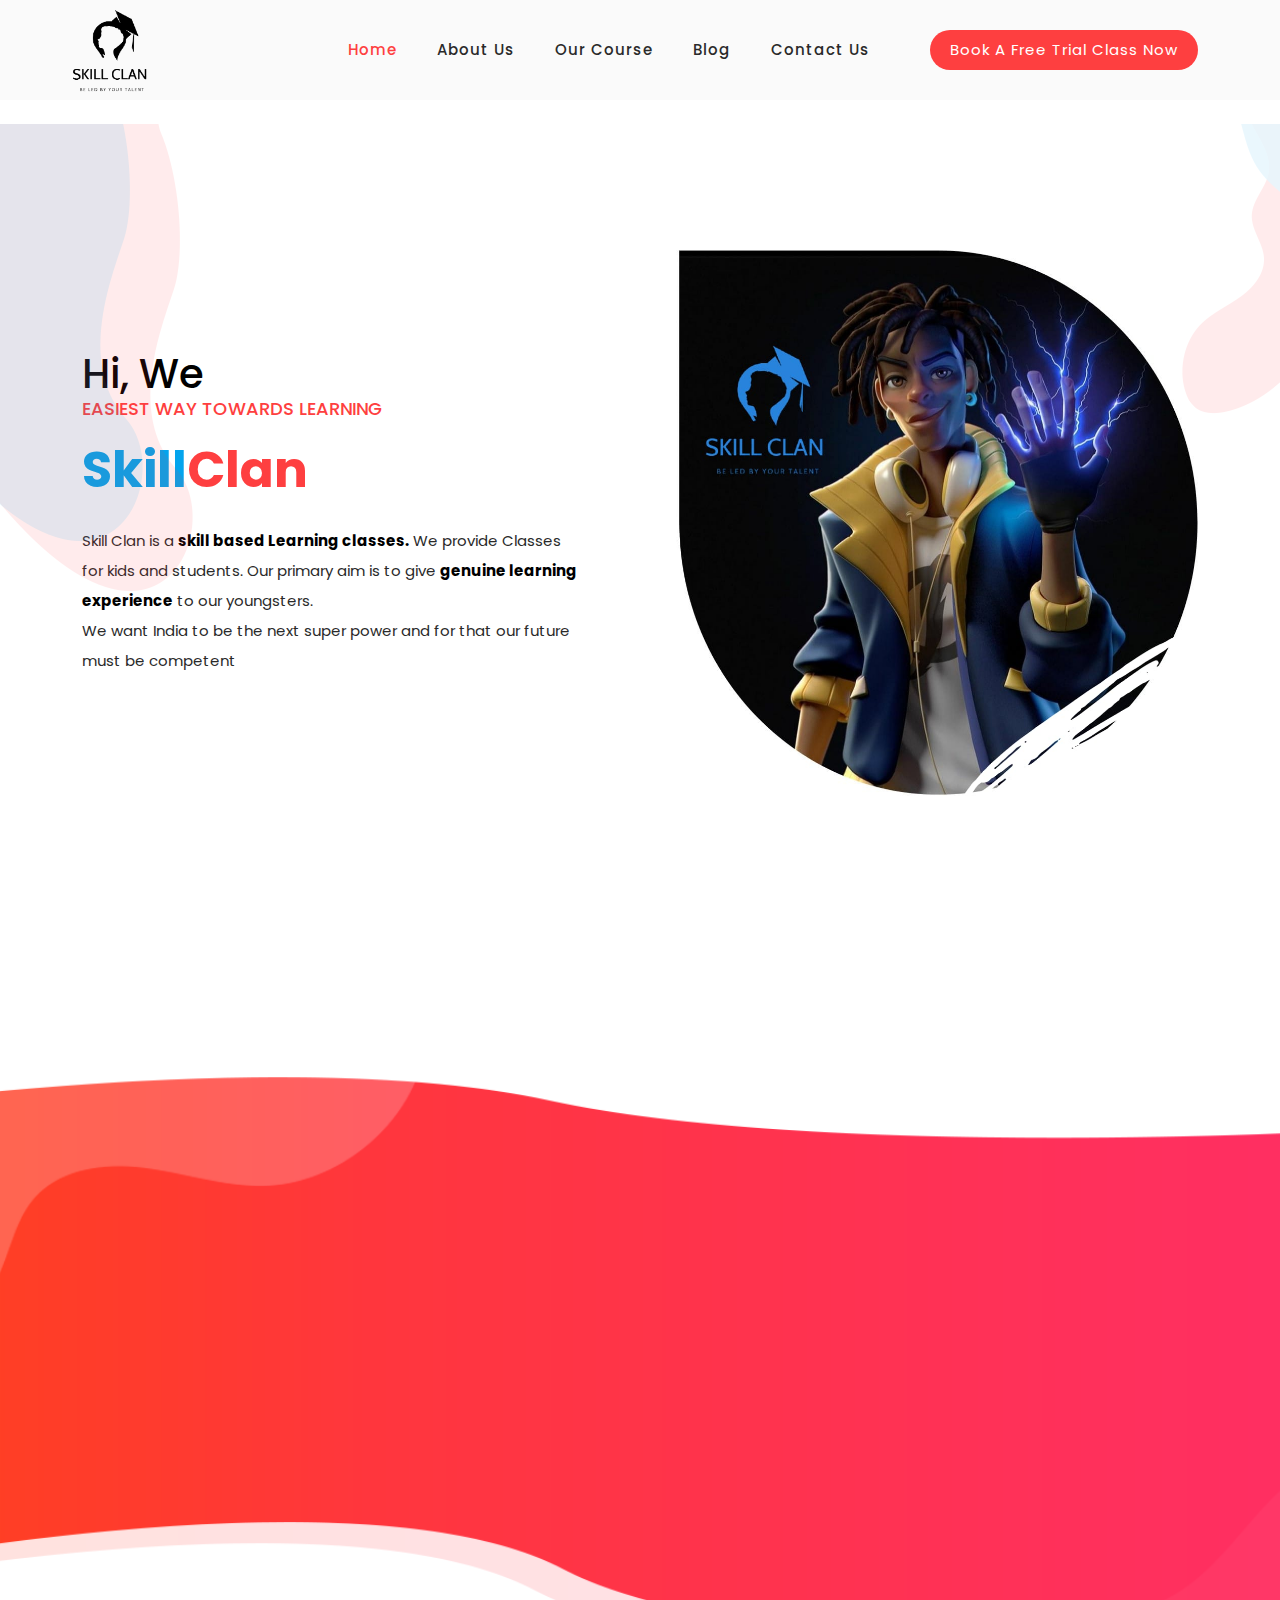
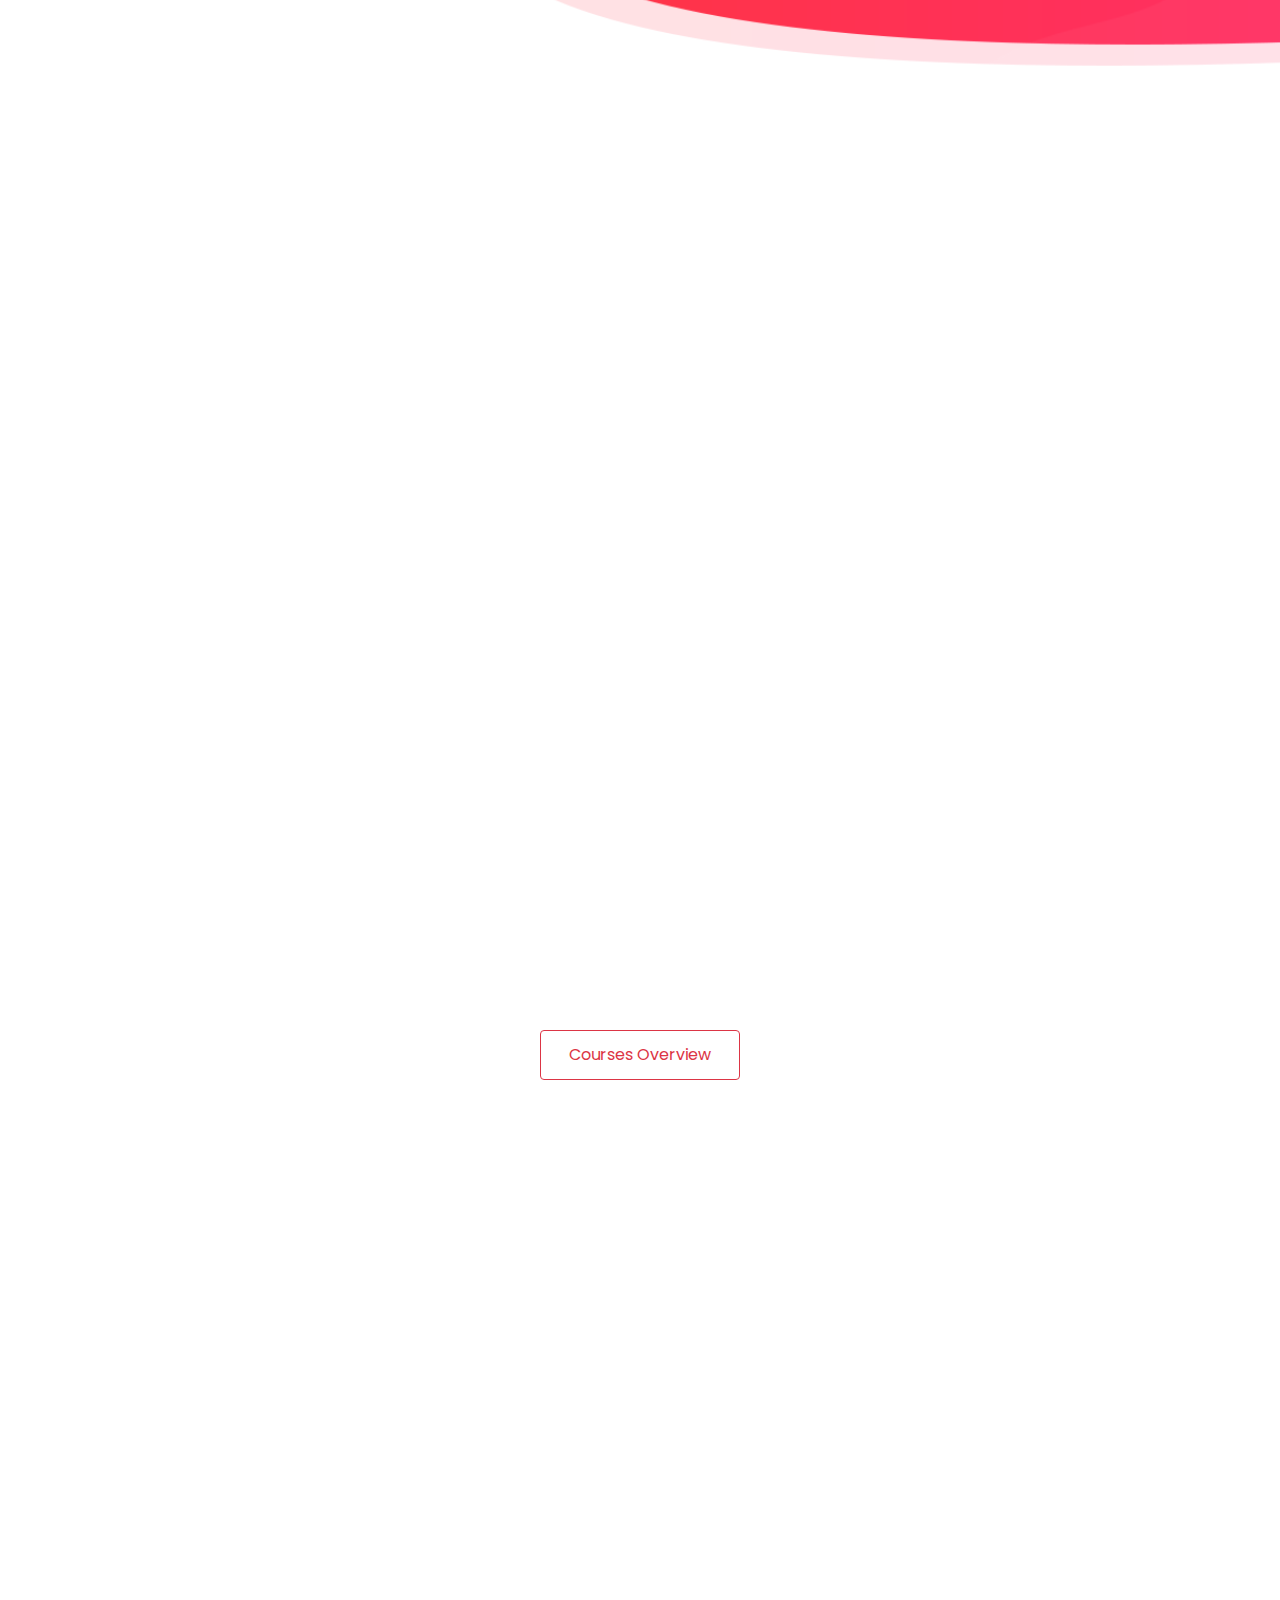
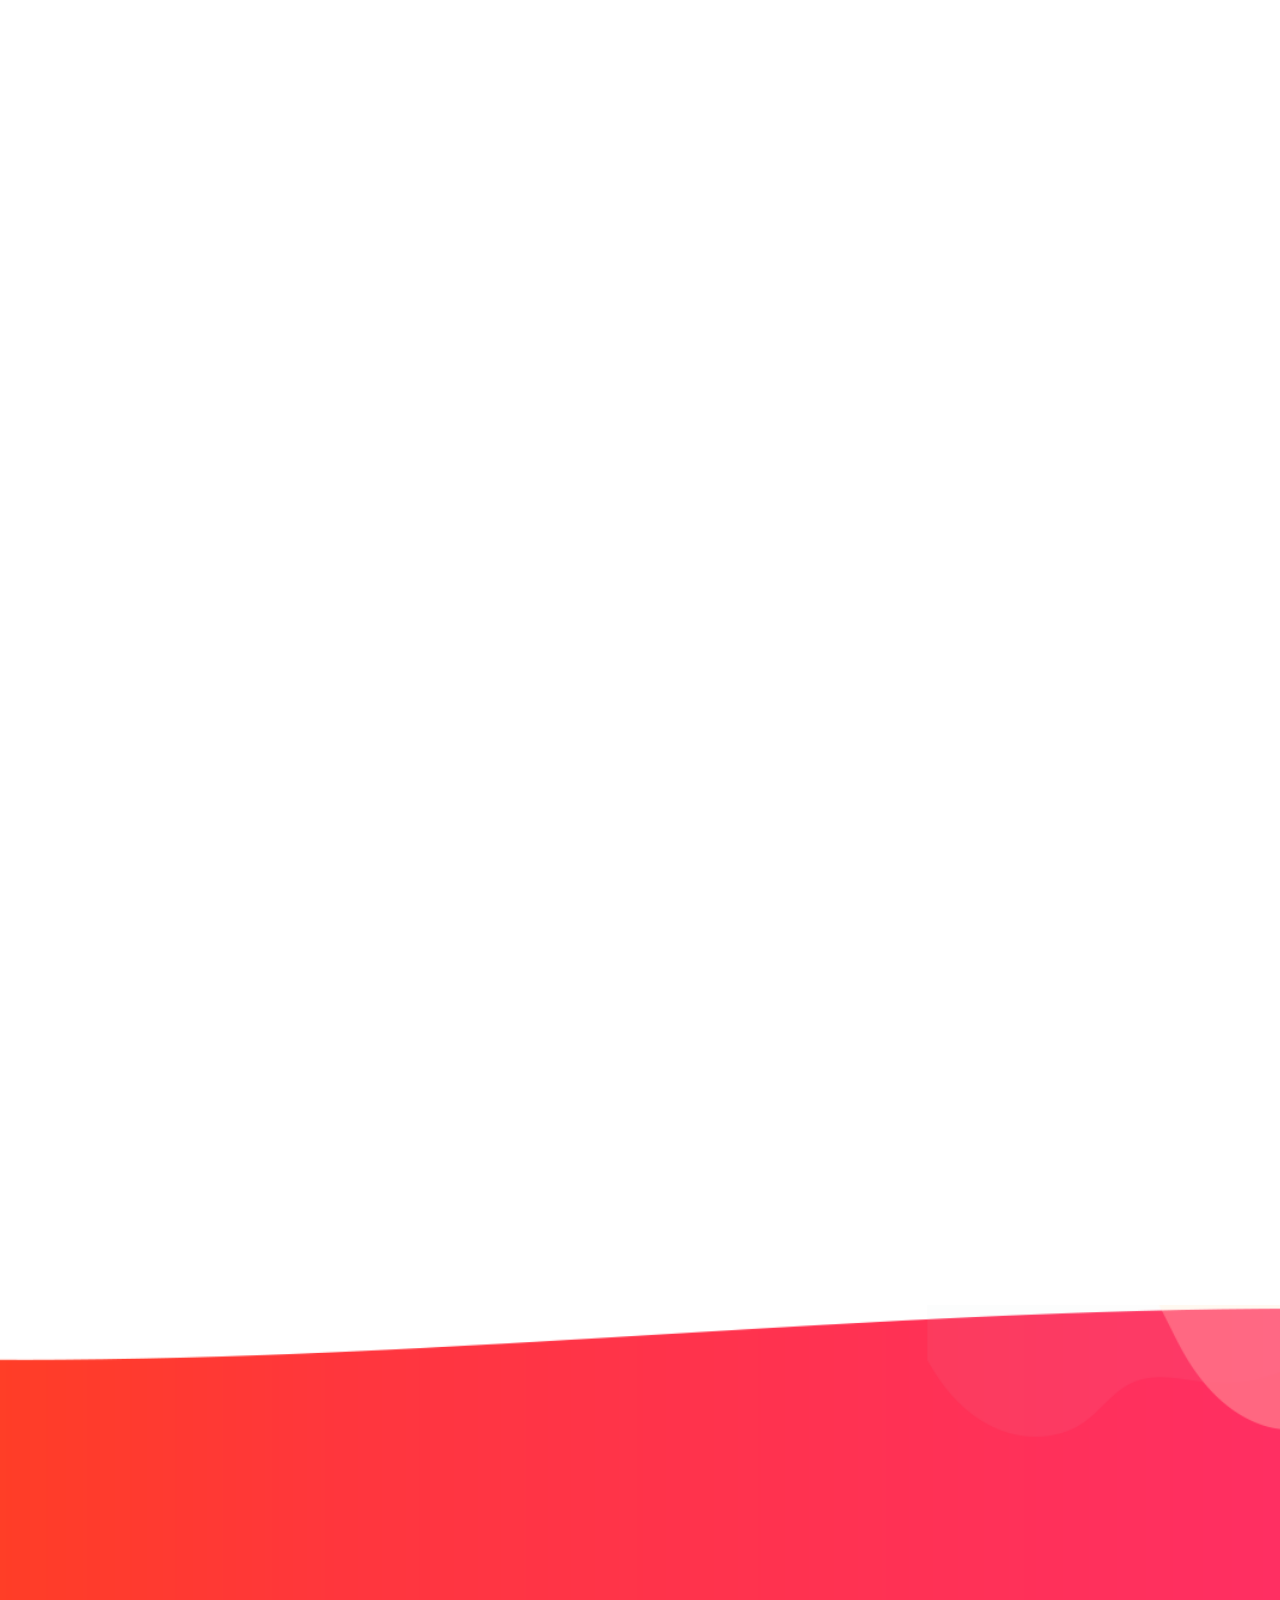
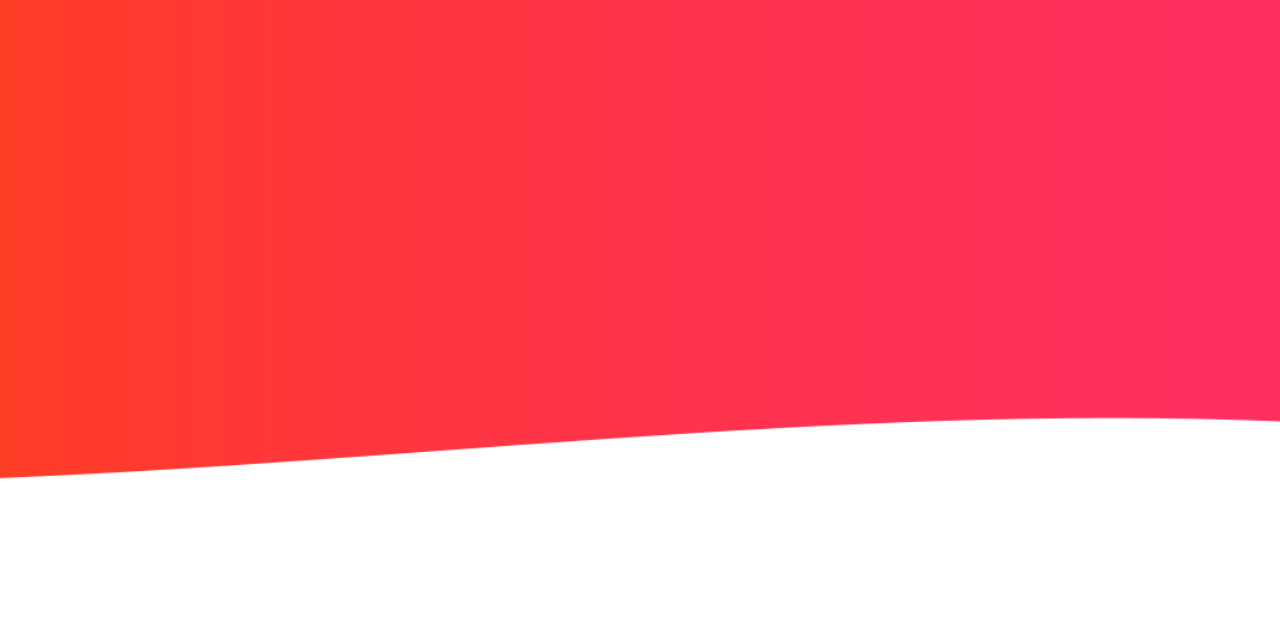
<file: index.html>
<!DOCTYPE html>
<html lang="en">

<head>

  <meta charset="UTF-8">
  <meta name="viewport" content="width=device-width, initial-scale=1, shrink-to-fit=no">
  <meta name="description" content="">
  <meta name="author" content="">
  <link rel="preconnect" href="https://fonts.gstatic.com">
  <link href="https://fonts.googleapis.com/css2?family=Poppins:wght@100;200;300;400;500;600;700;800;900&display=swap"
    rel="stylesheet">

  <title>Skill Clan</title>

  <!-- Bootstrap core CSS -->
  <link href="vendor/bootstrap/css/bootstrap.min.css" rel="stylesheet">

  <!-- Additional CSS Files -->
  <link rel="stylesheet" href="assets/css/fontawesome.css">
  <link rel="stylesheet" href="assets/css/templatemo-space-dynamic.css">
  <link rel="stylesheet" href="assets/css/animated.css">
  <link rel="stylesheet" href="assets/css/owl.css">
  <style>
    * {
      color: rgb(0, 0, 0);
      text-decoration: black;
    }

    .logomain {

      
      padding-bottom: 0px;
      margin: 4px;
      margin-left: 29px;
      margin-top: -22px;
      padding-right: auto;
      filter: invert(0);
      height: 144px;
      width: auto;
    }

    .logomain:hover {

    padding-bottom: 0px;
    margin: 4px;
    margin-left: 29px;
    margin-top: -22px;
    padding-right: auto;
    filter: invert(0);
    height: 150px;
    width: auto;


    }
  </style>

  <script>

    var TxtType = function (el, toRotate, period) {

      this.toRotate = toRotate;
      this.el = el;
      this.loopNum = 0;
      this.period = parseInt(period, 10) || 1500;
      this.txt = ' ';
      this.tick();
      this.isDeleting = false;
    };

    TxtType.prototype.tick = function () {
      var i = this.loopNum % this.toRotate.length;
      var fullTxt = this.toRotate[i];

      if (this.isDeleting) {
        this.txt = fullTxt.substring(0, this.txt.length - 1);
      } else {
        this.txt = fullTxt.substring(0, this.txt.length + 1);
      }

      this.el.innerHTML = '<span class="wrap">' + this.txt + '</span>';

      var that = this;
      var delta = 200 - Math.random() * 100;

      if (this.isDeleting) { delta /= 2; }

      if (!this.isDeleting && this.txt === fullTxt) {
        delta = this.period;
        this.isDeleting = true;
      } else if (this.isDeleting && this.txt === '') {
        this.isDeleting = false;
        this.loopNum++;
        delta = 500;
      }

      setTimeout(function () {
        that.tick();
      }, delta);
    };

    window.onload = function () {
      var elements = document.getElementsByClassName('typewrite');
      for (var i = 0; i < elements.length; i++) {
        var toRotate = elements[i].getAttribute('data-type');
        var period = elements[i].getAttribute('data-period');
        if (toRotate) {
          new TxtType(elements[i], JSON.parse(toRotate), period);
        }
      }
      // INJECT CSS
      var css = document.createElement("style");
      css.type = "text/css";
      css.innerHTML = ".typewrite > .wrap { border-right: 0.09em solid #fff}";
      document.body.appendChild(css);
    };
  </script>
  -->
</head>

<body>

  <!-- ***** Preloader Start ***** -->
  <div id="js-preloader" class="js-preloader">
    <div class="preloader-inner">
      <span class="dot"></span>
      <div class="dots">
        <span></span>
        <span></span>
        <span></span>
      </div>
    </div>
  </div>
  <!-- ***** Preloader End ***** -->

  <!-- ***** Header Area Start ***** -->
  <header class="header-area header-sticky wow slideInDown" data-wow-duration="0.75s" data-wow-delay="0s">
    <div class="container">
      <div class="row">
        <div class="col-12">
          <nav class="main-nav">
            <!-- ***** Logo Start ***** -->
            <div id="logo">
              <a href="index.html" class="logo">
                <img src="testlogo.png" alt="SkillClan" class="logomain"></a>
            </div>

            <!-- ***** Logo End ***** -->
            <!-- ***** Menu Start ***** -->
            <ul class="nav">
              <li class="scroll-to-section"><a href="#top" class="active">Home</a></li>
              <li class="scroll-to-section"><a href="#about">About Us</a></li>
              <li class="scroll-to-section"><a href="#services">Our Course </a></li>
              <li class="scroll-to-section"><a href="#blog">Blog</a></li>
              <li class="scroll-to-section"><a href="#contact">Contact Us</a></li>
              <li class="scroll-to-section">

              

                <div class="main-red-button"><a href="contact.html">Book A Free Trial Class Now</a></div>
   </li>
            </ul>
            <a class='menu-trigger'>
              <span>Menu</span>
            </a>
            <!-- ***** Menu End ***** -->
          </nav>
        </div>
      </div>
    </div>
  </header>
  <!-- ***** Header Area End ***** -->

  <div class="main-banner wow fadeIn" id="top" data-wow-duration="1s" data-wow-delay="0.5s">
    <div class="container">
      <div class="row">
        <div class="col-lg-12">
          <div class="row">
            <div class="col-lg-6 align-self-center">
              <div class="left-content header-text wow fadeInLeft" data-wow-duration="1s" data-wow-delay="1s">
                <h1>
                  <a href="" class="typewrite" data-period="1000"
                    data-type='[ "Hi, We are Skill Clan.", "I Want to become Software Engineer.",  "I want to Code.","I Want to Change world." ]'>
                    <br>
                    <span class="wrap"></span>
                  </a>
                </h1>
                <h6>Easiest Way Towards Learning</h6>
                <h2><em>Skill</em><span>Clan</span></h2>
                <p>Skill Clan is a <strong> skill based Learning classes.</strong> We provide Classes for kids and
                  students. Our primary aim is to
                  give <strong> genuine learning experience</strong> to our youngsters.<br>
                  We want India to be the next super power and for that our future must be competent</p>
              </div>
            </div>
            <div class="col-lg-6">
              <div class="right-image wow fadeInRight" data-wow-duration="1s" data-wow-delay="0.5s">
                <img src="assets/images/banner-right-image.jpeg" alt="team meeting">
              </div>
            </div>
          </div>
        </div>
      </div>
    </div>
  </div>

  <div id="about" class="about-us section">
    <div class="container">
      <div class="row">
        <div class="col-lg-4">
          <div class="left-image wow fadeIn" data-wow-duration="1s" data-wow-delay="0.2s">
            <img src="assets/images/about-left-image.png" alt="person graphic">
          </div>
        </div>
        <div class="col-lg-8 align-self-center">
          <div class="services">
            <div class="row">
              <div class="col-lg-6">
                <div class="item wow fadeIn" data-wow-duration="1s" data-wow-delay="0.5s">
                  <div class="icon">
                    <img src="assets/images/service-icon-01.png" alt="reporting">
                  </div>
                  <div class="right-text">
                    <h4>Kids friendly </h4>
                    <p>Our planned course is students friendly. We will provide mentorship and personal attention to
                      every student</p>
                  </div>
                </div>
              </div>
              <div class="col-lg-6">
                <div class="item wow fadeIn" data-wow-duration="1s" data-wow-delay="0.7s">
                  <div class="icon">
                    <img src="assets/images/service-icon-02.png" alt="">
                  </div>
                  <div class="right-text">
                    <h4>Assignment and Test</h4>
                    <p> Assignments and Homework questions
                      Will be provided for deep learning of concepts. Peerwise counselling will be provided and overall
                      performance will be monitored</p>
                  </div>
                </div>
              </div>
              <div class="col-lg-6">
                <div class="item wow fadeIn" data-wow-duration="1s" data-wow-delay="0.9s">
                  <div class="icon">
                    <img src="assets/images/service-icon-03.png" alt="">
                  </div>
                  <div class="right-text">
                    <h4>Perks and Certificates</h4>
                    <p>Free Goodies, Swags and Certificates will be given to the students on course completion to
                      Encourage them to Continue Learning </p>
                  </div>
                </div>
              </div>
              <div class="col-lg-6">
                <div class="item wow fadeIn" data-wow-duration="1s" data-wow-delay="1.1s">
                  <div class="icon">
                    <img src="assets/images/service-icon-04.png" alt="">
                  </div>
                  <div class="right-text">
                    <h4>Genuine Learning</h4>
                    <p>We are strictly against Block based coding and want that our kids must learn the real coding-
                      unlike the other platforms we will teach only on Real IDE's and Google Virtual labs.</p>
                  </div>
                </div>
              </div>
            </div>
          </div>
        </div>
      </div>
    </div>
  </div>

  <div id="services" class="our-services section">
    <div class="container">
      <div class="row">
        <div class="col-lg-6 align-self-center  wow fadeInLeft" data-wow-duration="1s" data-wow-delay="0.2s">
          <div class="left-image">
            <img src="assets/images/services-left-image.png" alt="">
          </div>
        </div>
        <div class="col-lg-6 wow fadeInRight" data-wow-duration="1s" data-wow-delay="0.2s">
          <div class="section-heading">
            <h2><em>Courses We <span>Offer</span></em></h2>
            <p>We provide variety of skill set classes for kids and Students. Our primary aim is to
              give genuine learning experience to our youngsters. There's a high demand of skillful people, whether it
              is Coding, Robotics , Digital Marketing, Entrepreneurship or Trading.
              We want India to be the next super power and for that our future must be competent <br> All these courses
              are well planned from Beginner Level till the Advance Level. </p>
          </div>
          <div class="row">
            <div class="col-lg-12">
              <div class="first-bar progress-skill-bar">

                <h4 style="color: rgb(5, 86, 133);">Coding With C++</h4>
                <span style="font-size:small">Live</span>


                <div class="filled-bar"></div>
                <div class="full-bar"></div>
              </div>
            </div>
            <div class="col-lg-12">
              <div class="second-bar progress-skill-bar">

                <h4 style="color: rgb(5, 86, 133);">Programming With Python</h4>
                <span style="font-size:small">Live</span>


                <div class="filled-bar"></div>
                <div class="full-bar"></div>
              </div>
            </div>
            <div class="col-lg-12">
              <div class="first-bar progress-skill-bar">
                <h4>Robotics</h4>
                <span style="color: rgb(17, 0, 255) ;">Coming Soon</span>
                <div class="filled-bar"></div>
                <div class="full-bar"></div>
              </div>
            </div>
            <div class="col-lg-12">
              <div class="first-bar progress-skill-bar">
                <h4>Finance</h4>
                <span>Coming Soon</span>
                <div class="filled-bar"></div>
                <div class="full-bar"></div>
              </div>
            </div>
            <div class="col-lg-12">
              <div class="first-bar progress-skill-bar">
                <h4>Digital Marketing</h4>
                <span style="font-size:small">Coming Soon</span>
                <div class="filled-bar"></div>
                <div class="full-bar"></div>
              </div>
            </div>
            <div class="col-lg-12">
              <div class="first-bar progress-skill-bar">
                <h4>Entrepreneurship</h4>
                <span>Coming Soon</span>
                <div class="filled-bar"></div>
                <div class="full-bar"></div>
              </div>
            </div>
          </div>
        </div>
      </div>
      <center><a class="nav-link" href="/courseoverview.html"><button type="button" class="btn btn-outline-danger"
            style="height:50px;width:200px">Courses Overview</button></a></center>
    </div>
  </div>

  <div id="portfolio" class="our-portfolio section">
    <div class="container">
      <div class="row">
        <div class="col-lg-6 offset-lg-3">
          <div class="section-heading  wow bounceIn" data-wow-duration="1s" data-wow-delay="0.2s">

            <h2>The Team <em>That Makes</em> It <span>Possible</span></h2>


          </div>
        </div>
      </div>
      <div class="row">
        <div class="col-lg-4 col-sm-6">
          <a href="#">
            <div class="item wow bounceInUp" data-wow-duration="1s" data-wow-delay="0.3s">
              <div class="hidden-content">
                <h4>Utkarsh Gupta</h4>
                <p> Co-Founder SKILLCLAN <br> Python Enthusiast, E-yantra by IIT bombay Robotics Competition Winner</p>
              </div>
              <div class="showed-content">
                <img src="assets/images/portfolio-image.jpg" alt="">
              </div>
            </div>
          </a>
        </div>
        <div class="col-lg-4 col-sm-6">
          <a href="#">
            <div class="item wow bounceInUp" data-wow-duration="1s" data-wow-delay="0.4s">
              <div class="hidden-content">
                <h4>Website Reporting</h4>
                <p>Lorem ipsum dolor sit ameti ctetur aoi adipiscing eto.</p>
              </div>
              <div class="showed-content">
                <img src="assets/images/portfolio-image.jpg" alt="">
              </div>
            </div>
          </a>
        </div>
        <div class="col-lg-4 col-sm-6">
          <a href="#">
            <div class="item wow bounceInUp" data-wow-duration="1s" data-wow-delay="0.5s">
              <div class="hidden-content">

                <h4>Akash Sharma</h4>
                <p>Co-founder Skill Clan. Spl. in Blockchain, Finance, Digital Marketing and Ethical Hacker.</p>

                <h4>Performance Tests</h4>
                <p>Lorem ipsum dolor sit ameti ctetur aoi adipiscing eto.</p>
              </div>
              <div class="showed-content">
                <img src="assets/images/portfolio-image.jpg" alt="">
              </div>
            </div>
          </a>
        </div>
        <div class="col-lg-3 col-sm-6">
          <a href="#">
            <div class="item wow bounceInUp" data-wow-duration="1s" data-wow-delay="0.6s">
              <div class="hidden-content">
                <h4>Data Analysis</h4>
                <p>Lorem ipsum dolor sit ameti ctetur aoi adipiscing eto.</p>

              </div>
              <div class="showed-content">
                <img src="assets/images/portfolio-image.jpg" alt="">
              </div>
            </div>
          </a>
        </div>
      </div>
    </div>
  </div>

  <div id="blog" class="our-blog section">
    <div class="container">
      <div class="row">
        <div class="col-lg-6 wow fadeInDown" data-wow-duration="1s" data-wow-delay="0.25s">
          <div class="section-heading">
            <h2>Check Out <em>Our Latest</em> Updates <span>What's New!</span></h2>
          </div>
        </div>
        <div class="col-lg-6 wow fadeInDown" data-wow-duration="1s" data-wow-delay="0.25s">
          <div class="top-dec">
            <img src="assets/images/blog-dec.png" alt="">
          </div>
        </div>
      </div>
      <div class="row">
        <div class="col-lg-6 wow fadeInUp" data-wow-duration="1s" data-wow-delay="0.25s">
          <div class="left-image">
            <a href="blog.html"><img src="assets/images/big-blog-thumb.jpg" alt="Workspace Desktop"></a>
            <div class="info">
              <div class="inner-content">
                <ul>
                  <li><i class="fa fa-calendar"></i> 24 Mar 2021</li>
                  <li><i class="fa fa-users"></i> TemplateMo</li>
                  <li><i class="fa fa-folder"></i> Branding</li>
                </ul>
                <a href="blog.html">
                  <h4>SEO Agency &amp; Digital Marketing</h4>
                </a>
                <p>Lorem ipsum dolor sit amet, consectetur and sed doer ket eismod tempor incididunt ut labore et dolore
                  magna...</p>
                <div class="main-blue-button">
                  <a href="blog.html">Discover More</a>
                </div>
              </div>
            </div>
          </div>
        </div>
        <div class="col-lg-6 wow fadeInUp" data-wow-duration="1s" data-wow-delay="0.25s">
          <div class="right-list">
            <ul>
              <li>
                <div class="left-content align-self-center">
                  <span><i class="fa fa-calendar"></i> 18 Mar 2021</span>
                  <a href="blog.html">
                    <h4>New Websites &amp; Backlinks</h4>
                  </a>
                  <p>Lorem ipsum dolor sit amsecteturii and sed doer ket eismod...</p>
                </div>
                <div class="right-image">
                  <a href="blog.html"><img src="assets/images/blog-thumb-01.jpg" alt=""></a>
                </div>
              </li>
              <li>
                <div class="left-content align-self-center">
                  <span><i class="fa fa-calendar"></i> 14 Mar 2021</span>
                  <a href="blog.html">
                    <h4>SEO Analysis &amp; Content Ideas</h4>
                  </a>
                  <p>Lorem ipsum dolor sit amsecteturii and sed doer ket eismod...</p>
                </div>
                <div class="right-image">
                  <a href="blog.html"><img src="assets/images/blog-thumb-01.jpg" alt=""></a>
                </div>
              </li>
              <li>
                <div class="left-content align-self-center">
                  <span><i class="fa fa-calendar"></i> 06 Mar 2021</span>
                  <a href="blog.html">
                    <h4>SEO Tips &amp; Digital Marketing</h4>
                  </a>
                  <p>Lorem ipsum dolor sit amsecteturii and sed doer ket eismod...</p>
                </div>
                <div class="right-image">
                  <a href="blog.html"><img src="assets/images/blog-thumb-01.jpg" alt=""></a>
                </div>
              </li>
            </ul>
          </div>
        </div>
      </div>
    </div>
  </div>

  <div id="contact" class="contact-us section">
    <div class="container">
      <div class="row">
        <div class="col-lg-6 align-self-center wow fadeInLeft" data-wow-duration="0.5s" data-wow-delay="0.25s">
          <div class="section-heading">
            <h2>Feel Free To Send Us a Message Us About your Carreer</h2>
            <p>Please press the button below to whatsapp us or to call us</p>
            <div class="phone-info">
              <h4>For any enquiry, Whatsapp / Call Us: <span> <a href="https://wa.me/919717020263"> <i
                      class="fa fa-phone"></i></a><a href="https://wa.me/919717020263">+91 97170 20263</a></span></h4>
            </div>
          </div>
        </div>
        <div class="col-lg-6 wow fadeInRight" data-wow-duration="0.5s" data-wow-delay="0.25s">
          <form id="contact" action="https://submit-form.com/IJP9uxp3
          " method="POST">
            <div class="row">
              <div class="col-lg-6">
                <fieldset>
                  <input type="name" name="name" id="name" placeholder="Name" autocomplete="on" required>
                </fieldset>
              </div>
              <div class="col-lg-6">
                <fieldset>
                  <input type="surname" name="surname" id="surname" placeholder="Surname" autocomplete="on" required>
                </fieldset>
              </div>
              <div class="col-lg-12">
                <fieldset>
                  <input type="text" name="email" id="email" pattern="[^ @]*@[^ @]*" placeholder="Your Email"
                    required="">
                </fieldset>
              </div>
              <div class="col-lg-12">
                <fieldset>
                  <textarea name="message" type="text" class="form-control" id="message" placeholder="Message"
                    required=""></textarea>
                </fieldset>
              </div>
              <div class="col-lg-12">
                <fieldset>
                  <button type="submit" id="form-submit" class="main-button ">Send Message</button>
                </fieldset>
              </div>
            </div>
            <div class="contact-dec">
              <img src="assets/images/contact-decoration.png" alt="">
            </div>
          </form>
        </div>
      </div>
    </div>
  </div>

  <footer>
    <div class="container">
      <div class="row">
        <div class="col-lg-12 wow fadeIn" data-wow-duration="1s" data-wow-delay="0.25s">
          <p> &copy;Copyright 2021 Skill-Clan Academy All Rights Reserved.

            <br>Design: <a rel="nofollow" href="https://github.com/utkarsh9801">Utkarsh Gupta</a>
          </p>
        </div>
      </div>
    </div>
  </footer>
  <!-- Scripts -->
  <script src="vendor/jquery/jquery.min.js"></script>
  <script src="vendor/bootstrap/js/bootstrap.bundle.min.js"></script>
  <script src="assets/js/owl-carousel.js"></script>
  <script src="assets/js/animation.js"></script>
  <script src="assets/js/imagesloaded.js"></script>
  <script src="assets/js/templatemo-custom.js"></script>

</body>

</html>
</file>
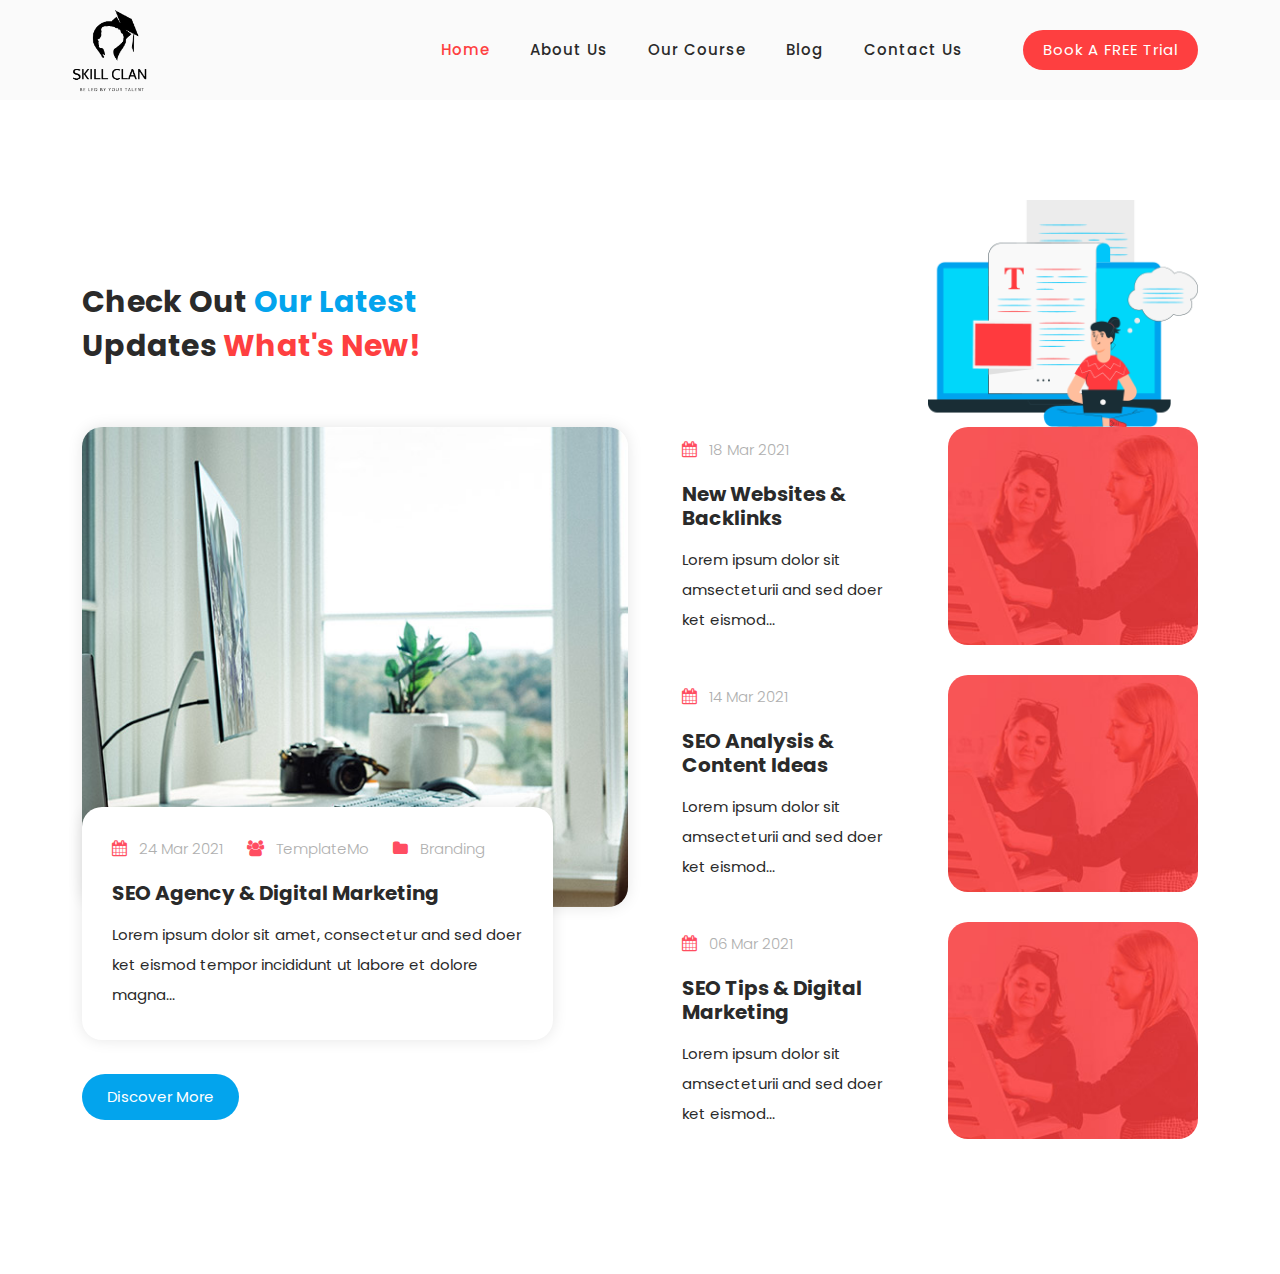
<file: blog.html>
<!DOCTYPE html>
<html lang="en">

  <head>

    <meta charset="UTF-8">
    <meta name="viewport" content="width=device-width, initial-scale=1, shrink-to-fit=no">
    <meta name="description" content="">
    <meta name="author" content="">
    <link rel="preconnect" href="https://fonts.gstatic.com">
    <link href="https://fonts.googleapis.com/css2?family=Poppins:wght@100;200;300;400;500;600;700;800;900&display=swap" rel="stylesheet">

    <title>Skill Clan</title>

    <!-- Bootstrap core CSS -->
    <link href="vendor/bootstrap/css/bootstrap.min.css" rel="stylesheet">

    <!-- Additional CSS Files -->
    <link rel="stylesheet" href="assets/css/fontawesome.css">
    <link rel="stylesheet" href="assets/css/templatemo-space-dynamic.css">
    <link rel="stylesheet" href="assets/css/animated.css">
    <link rel="stylesheet" href="assets/css/owl.css">
--><style>
  * {
    color: rgb(0, 0, 0);
    text-decoration: black;
  }

  .logomain {

    
    padding-bottom: 0px;
    margin: 4px;
    margin-left: 29px;
    margin-top: -22px;
    padding-right: auto;
    filter: invert(0);
    height: 144px;
    width: auto;
  }

  .logomain:hover {

  padding-bottom: 0px;
  margin: 4px;
  margin-left: 29px;
  margin-top: -22px;
  padding-right: auto;
  filter: invert(0);
  height: 150px;
  width: auto;


  }
</style>
  </head>

<body>

  <!-- ***** Preloader Start ***** -->
  <div id="js-preloader" class="js-preloader">
    <div class="preloader-inner">
      <span class="dot"></span>
      <div class="dots">
        <span></span>
        <span></span>
        <span></span>
      </div>
    </div>
  </div>
  <!-- ***** Preloader End ***** -->

  <!-- ***** Header Area Start ***** -->
  <header class="header-area header-sticky wow slideInDown" data-wow-duration="0.75s" data-wow-delay="0s">
    <div class="container">
      <div class="row">
        <div class="col-12">
          <nav class="main-nav">
            <!-- ***** Logo Start ***** -->
            <div id="logo">
              <a href="index.html" class="logo">
                <img src="testlogo.png" alt="SkillClan" class="logomain"></a>
            </div>

            <!-- ***** Logo End ***** -->
            <!-- ***** Menu Start ***** -->
            <ul class="nav">
              <li class="scroll-to-section"><a href="index.html" class="active">Home</a></li>
              <li class="scroll-to-section"><a href="index.html">About Us</a></li>
              <li class="scroll-to-section"><a href="index.html">Our Course </a></li>
              <li class="scroll-to-section"><a href="blog.html">Blog</a></li>
              <li class="scroll-to-section"><a href="#contact">Contact Us</a></li>
              <li class="scroll-to-section">
                <div class="main-red-button"><a href="#contact">Book A FREE Trial</a></div>
              </li>
            </ul>
            <a class='menu-trigger'>
              <span>Menu</span>
            </a>
            <!-- ***** Menu End ***** -->
          </nav>
        </div>
      </div>
    </div>
  <!-- ***** Header Area End ***** -->
  <div id="blog" class="our-blog section">
    <div class="container">
      <div class="row">
        <div class="col-lg-6 wow fadeInDown" data-wow-duration="1s" data-wow-delay="0.25s">
          <div class="section-heading">
            <h2>Check Out <em>Our Latest</em> Updates <span>What's New!</span></h2>
          </div>
        </div>
        <div class="col-lg-6 wow fadeInDown" data-wow-duration="1s" data-wow-delay="0.25s">
          <div class="top-dec">
            <img src="assets/images/blog-dec.png" alt="">
          </div>
        </div>
      </div>
      <div class="row">
        <div class="col-lg-6 wow fadeInUp" data-wow-duration="1s" data-wow-delay="0.25s">
          <div class="left-image">
            <a href="#"><img src="assets/images/big-blog-thumb.jpg" alt="Workspace Desktop"></a>
            <div class="info">
              <div class="inner-content">
                <ul>
                  <li><i class="fa fa-calendar"></i> 24 Mar 2021</li>
                  <li><i class="fa fa-users"></i> TemplateMo</li>
                  <li><i class="fa fa-folder"></i> Branding</li>
                </ul>
                <a href="#">
                  <h4>SEO Agency &amp; Digital Marketing</h4>
                </a>
                <p>Lorem ipsum dolor sit amet, consectetur and sed doer ket eismod tempor incididunt ut labore et dolore
                  magna...</p>
                <div class="main-blue-button">
                  <a href="#">Discover More</a>
                </div>
              </div>
            </div>
          </div>
        </div>
        <div class="col-lg-6 wow fadeInUp" data-wow-duration="1s" data-wow-delay="0.25s">
          <div class="right-list">
            <ul>
              <li>
                <div class="left-content align-self-center">
                  <span><i class="fa fa-calendar"></i> 18 Mar 2021</span>
                  <a href="#">
                    <h4>New Websites &amp; Backlinks</h4>
                  </a>
                  <p>Lorem ipsum dolor sit amsecteturii and sed doer ket eismod...</p>
                </div>
                <div class="right-image">
                  <a href="#"><img src="assets/images/blog-thumb-01.jpg" alt=""></a>
                </div>
              </li>
              <li>
                <div class="left-content align-self-center">
                  <span><i class="fa fa-calendar"></i> 14 Mar 2021</span>
                  <a href="#">
                    <h4>SEO Analysis &amp; Content Ideas</h4>
                  </a>
                  <p>Lorem ipsum dolor sit amsecteturii and sed doer ket eismod...</p>
                </div>
                <div class="right-image">
                  <a href="#"><img src="assets/images/blog-thumb-01.jpg" alt=""></a>
                </div>
              </li>
              <li>
                <div class="left-content align-self-center">
                  <span><i class="fa fa-calendar"></i> 06 Mar 2021</span>
                  <a href="#">
                    <h4>SEO Tips &amp; Digital Marketing</h4>
                  </a>
                  <p>Lorem ipsum dolor sit amsecteturii and sed doer ket eismod...</p>
                </div>
                <div class="right-image">
                  <a href="#"><img src="assets/images/blog-thumb-01.jpg" alt=""></a>
                </div>
              </li>
            </ul>
          </div>
        </div>
      </div>
    </div>
  </div>


  <footer>
    <div class="container">
      <div class="row">
        <div class="col-lg-12 wow fadeIn" data-wow-duration="1s" data-wow-delay="0.25s">
          <p> &copy;Copyright 2021 Skill-Clan Academy All Rights Reserved.
          </p>
        </div>
      </div>
    </div>
  </footer>
  <!-- Scripts -->
  <script src="vendor/jquery/jquery.min.js"></script>
  <script src="vendor/bootstrap/js/bootstrap.bundle.min.js"></script>
  <script src="assets/js/owl-carousel.js"></script>
  <script src="assets/js/animation.js"></script>
  <script src="assets/js/imagesloaded.js"></script>
  <script src="assets/js/templatemo-custom.js"></script>

</body>
</html>
</file>
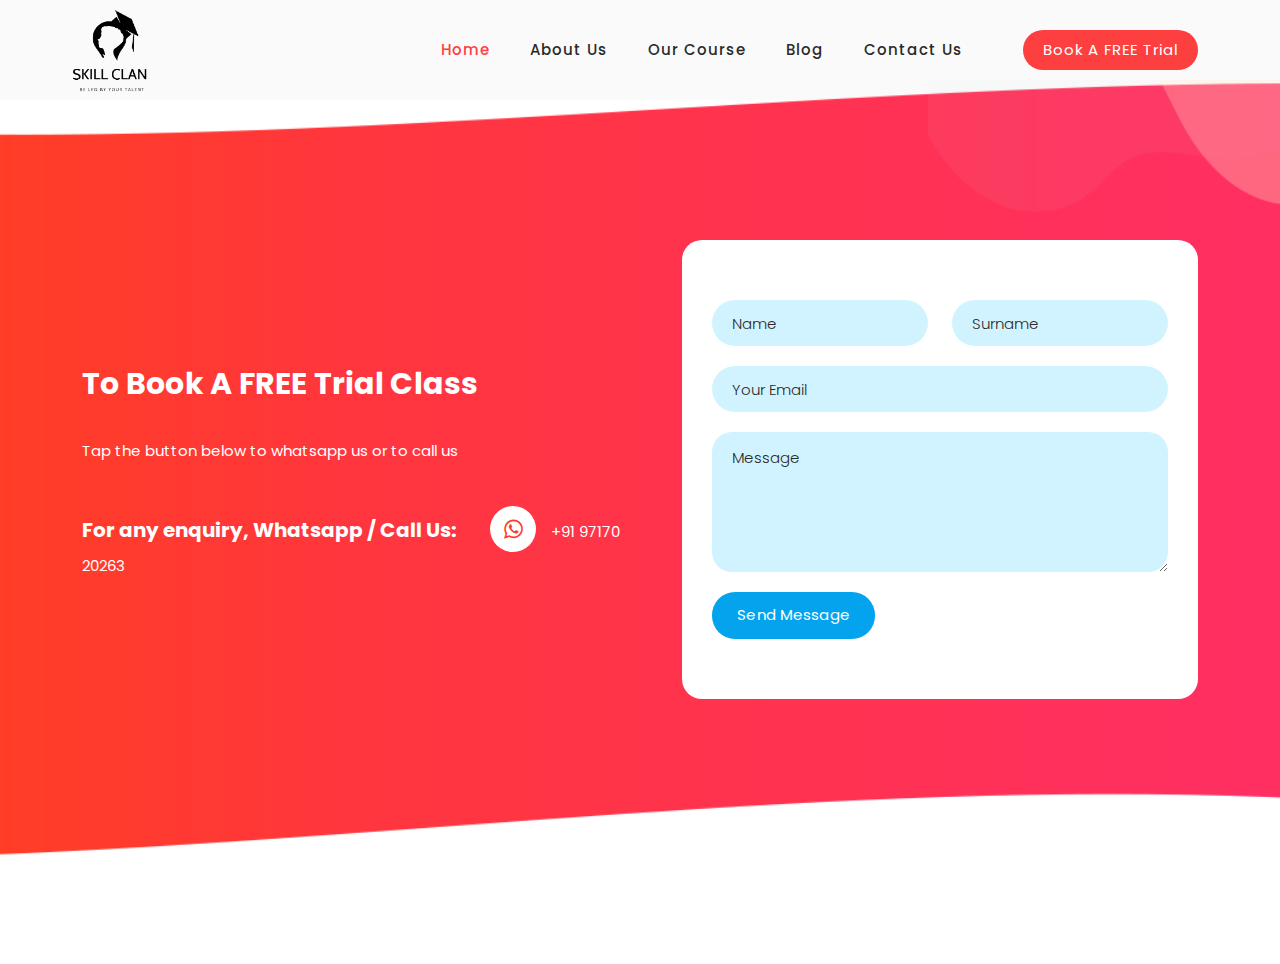
<file: contact.html>
<!DOCTYPE html>
<html lang="en">

  <head>

    <meta charset="UTF-8">
    <meta name="viewport" content="width=device-width, initial-scale=1, shrink-to-fit=no">
    <meta name="description" content="">
    <meta name="author" content="">
    <link rel="preconnect" href="https://fonts.gstatic.com">
    <link href="https://fonts.googleapis.com/css2?family=Poppins:wght@100;200;300;400;500;600;700;800;900&display=swap" rel="stylesheet">

    <title>Skill Clan</title>

    <!-- Bootstrap core CSS -->
    <link href="vendor/bootstrap/css/bootstrap.min.css" rel="stylesheet">

    <!-- Additional CSS Files -->
    <link rel="stylesheet" href="assets/css/fontawesome.css">
    <link rel="stylesheet" href="assets/css/templatemo-space-dynamic.css">
    <link rel="stylesheet" href="assets/css/animated.css">
    <link rel="stylesheet" href="assets/css/owl.css">
--><style>
  * {
    color: rgb(0, 0, 0);
    text-decoration: black;
  }

  .logomain {

    
    padding-bottom: 0px;
    margin: 4px;
    margin-left: 29px;
    margin-top: -22px;
    padding-right: auto;
    filter: invert(0);
    height: 144px;
    width: auto;
  }

  .logomain:hover {

  padding-bottom: 0px;
  margin: 4px;
  margin-left: 29px;
  margin-top: -22px;
  padding-right: auto;
  filter: invert(0);
  height: 150px;
  width: auto;


  }
</style>
  </head>

<body>

  <!-- ***** Preloader Start ***** -->
  <div id="js-preloader" class="js-preloader">
    <div class="preloader-inner">
      <span class="dot"></span>
      <div class="dots">
        <span></span>
        <span></span>
        <span></span>
      </div>
    </div>
  </div>
  <!-- ***** Preloader End ***** -->

  <!-- ***** Header Area Start ***** -->
  <header class="header-area header-sticky wow slideInDown" data-wow-duration="0.75s" data-wow-delay="0s">
    <div class="container">
      <div class="row">
        <div class="col-12">
          <nav class="main-nav">
            <!-- ***** Logo Start ***** -->
            <div id="logo">
              <a href="index.html" class="logo">
                <img src="testlogo.png" alt="SkillClan" class="logomain"></a>
            </div>

            <!-- ***** Logo End ***** -->
            <!-- ***** Menu Start ***** -->
            <ul class="nav">
              <li class="scroll-to-section"><a href="index.html" class="active">Home</a></li>
              <li class="scroll-to-section"><a href="index.html">About Us</a></li>
              <li class="scroll-to-section"><a href="index.html">Our Course </a></li>
              <li class="scroll-to-section"><a href="blog.html">Blog</a></li>
              <li class="scroll-to-section"><a href="#contact">Contact Us</a></li>
              <li class="scroll-to-section">
                <div class="main-red-button"><a href="#contact">Book A FREE Trial</a></div>
              </li>
            </ul>
            <a class='menu-trigger'>
              <span>Menu</span>
            </a>
            <!-- ***** Menu End ***** -->
          </nav>
        </div>
      </div>
    </div>
  <!-- ***** Header Area End ***** -->
  
  <div id="contact" class="contact-us section">
    <div class="container">
      <div class="row">
        <div class="col-lg-6 align-self-center wow fadeInLeft" data-wow-duration="0.5s" data-wow-delay="0.25s">
          <div class="section-heading">
            <h2>To Book A FREE Trial Class</h2>
            <p>Tap the button below to whatsapp us or to call us</p>
            <div class="phone-info">
              <h4>For any enquiry, Whatsapp / Call Us: <span> <a href="https://wa.me/919717020263">
                 <i class="fa fa-whatsapp" aria-hidden="true"></i></a><a href="https://wa.me/919717020263">+91 97170 20263</a></span></h4>
            </div>
          </div>
        </div>
        <div class="col-lg-6 wow fadeInRight" data-wow-duration="0.5s" data-wow-delay="0.25s">
          <form id="contact" action="https://submit-form.com/IJP9uxp3
          " method="POST">
            <div class="row">
              <div class="col-lg-6">
                <fieldset>
                  <input type="name" name="name" id="name" placeholder="Name" autocomplete="on" required>
                </fieldset>
              </div>
              <div class="col-lg-6">
                <fieldset>
                  <input type="surname" name="surname" id="surname" placeholder="Surname" autocomplete="on" required>
                </fieldset>
              </div>
              <div class="col-lg-12">
                <fieldset>
                  <input type="text" name="email" id="email" pattern="[^ @]*@[^ @]*" placeholder="Your Email"
                    required="">
                </fieldset>
              </div>
              <div class="col-lg-12">
                <fieldset>
                  <textarea name="message" type="text" class="form-control" id="message" placeholder="Message"
                    required=""></textarea>
                </fieldset>
              </div>
              <div class="col-lg-12">
                <fieldset>
                  <button type="submit" id="form-submit" class="main-button ">Send Message</button>
                </fieldset>
              </div>
            </div>
            <div class="contact-dec">
              <img src="assets/images/contact-decoration.png" alt="">
            </div>
          </form>
        </div>
      </div>
    </div>
  </div>



  <footer>
    <div class="container">
      <div class="row">
        <div class="col-lg-12 wow fadeIn" data-wow-duration="1s" data-wow-delay="0.25s">
          <p> &copy;Copyright 2021 Skill-Clan Academy All Rights Reserved.
          </p>
        </div>
      </div>
    </div>
  </footer>
  <!-- Scripts -->
  <script src="vendor/jquery/jquery.min.js"></script>
  <script src="vendor/bootstrap/js/bootstrap.bundle.min.js"></script>
  <script src="assets/js/owl-carousel.js"></script>
  <script src="assets/js/animation.js"></script>
  <script src="assets/js/imagesloaded.js"></script>
  <script src="assets/js/templatemo-custom.js"></script>

</body>
</html>
</file>
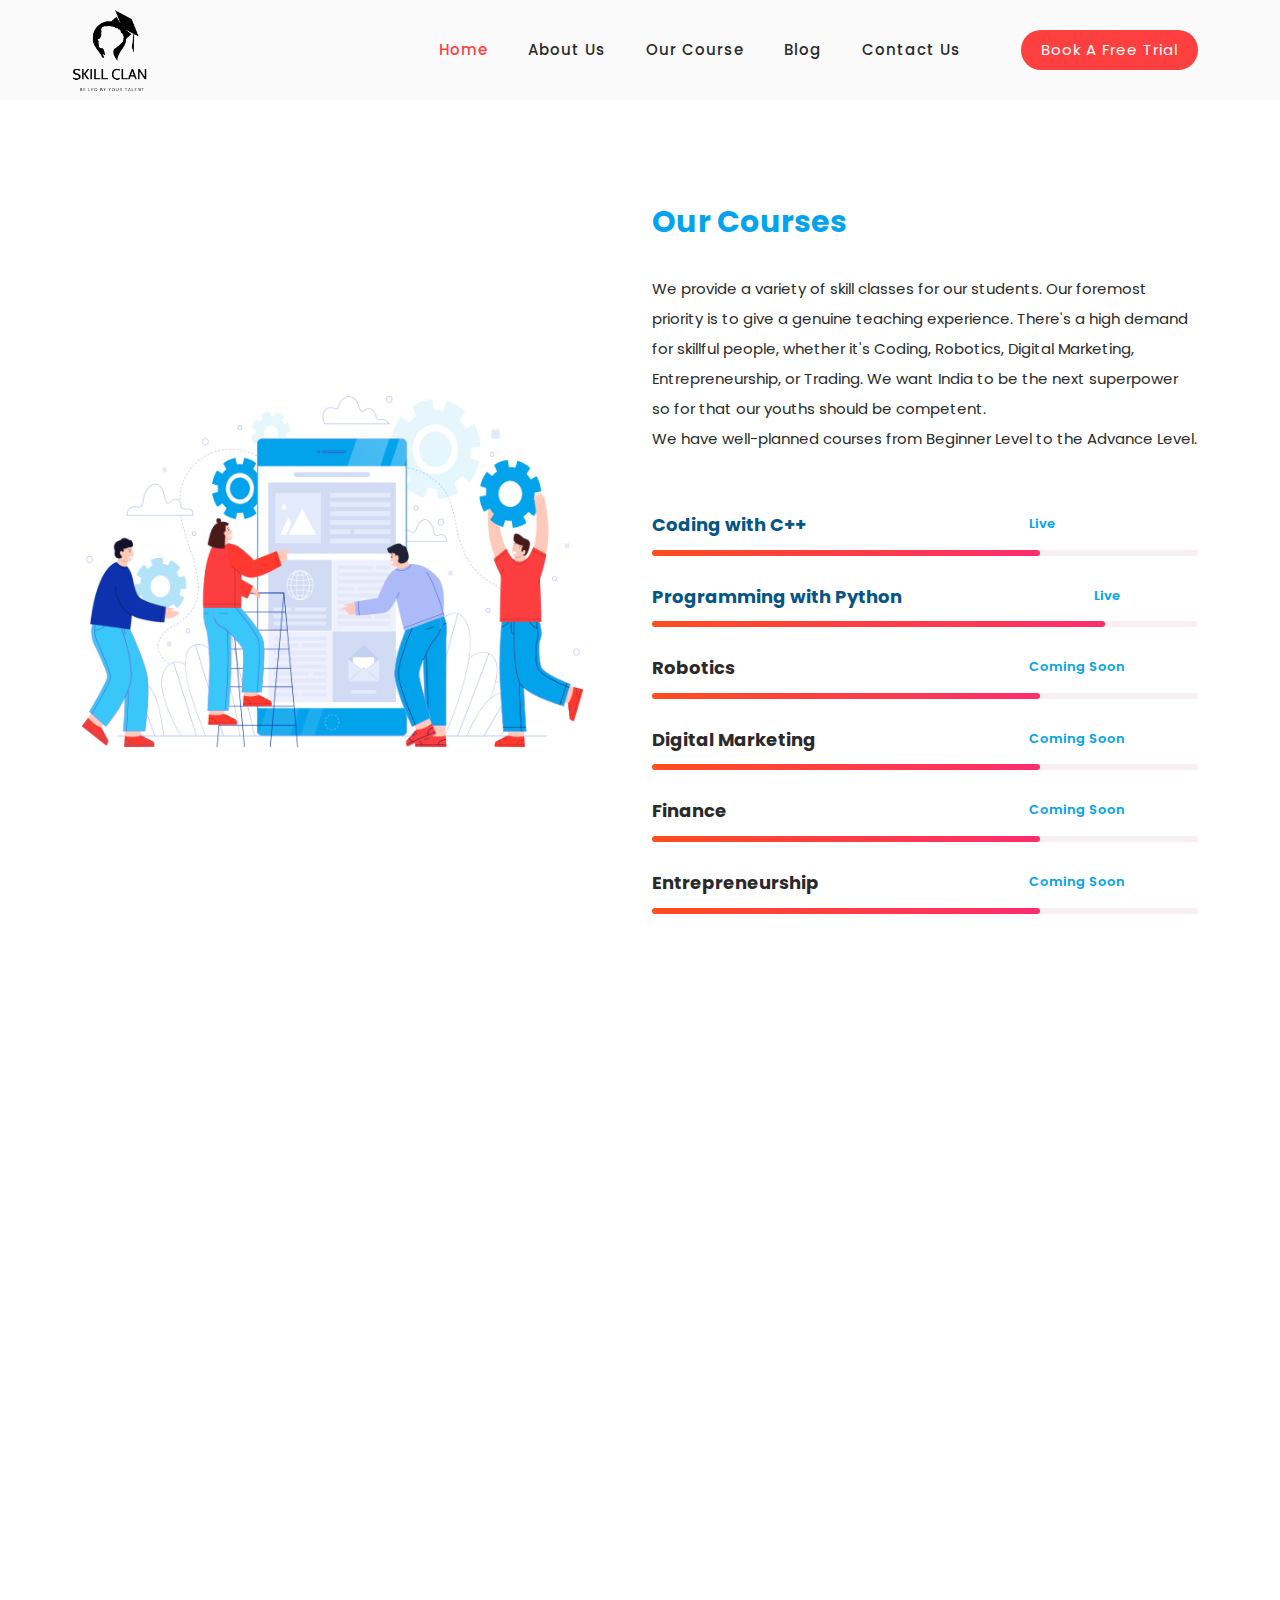
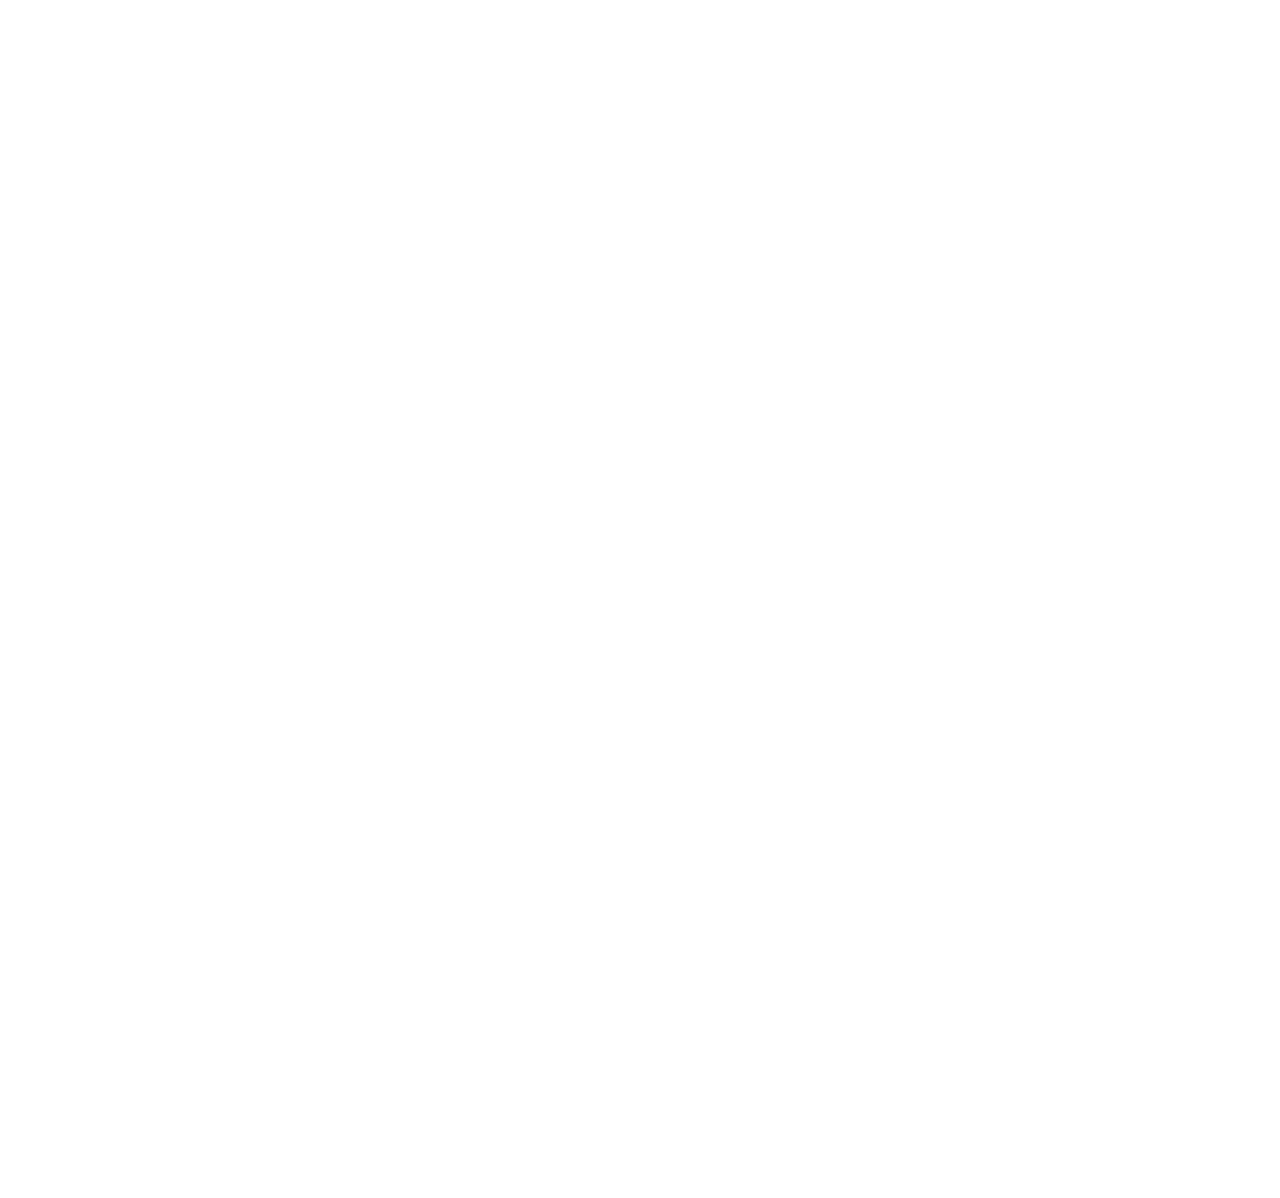
<file: courseoverview.html>
<!DOCTYPE html>
<html lang="en">

  <head>

    <meta charset="UTF-8">
    <meta name="viewport" content="width=device-width, initial-scale=1, shrink-to-fit=no">
    <meta name="description" content="">
    <meta name="author" content="">
    <link rel="preconnect" href="https://fonts.gstatic.com">
    <link href="https://fonts.googleapis.com/css2?family=Poppins:wght@100;200;300;400;500;600;700;800;900&display=swap" rel="stylesheet">

    <title>Skill Clan</title>

    <!-- Bootstrap core CSS -->
    <link href="vendor/bootstrap/css/bootstrap.min.css" rel="stylesheet">

    <!-- Additional CSS Files -->
    <link rel="stylesheet" href="assets/css/fontawesome.css">
    <link rel="stylesheet" href="assets/css/templatemo-space-dynamic.css">
    <link rel="stylesheet" href="assets/css/animated.css">
    <link rel="stylesheet" href="assets/css/owl.css">
--><style>
  * {
    color: rgb(0, 0, 0);
    text-decoration: black;
  }

  .logomain {

    
    padding-bottom: 0px;
    margin: 4px;
    margin-left: 29px;
    margin-top: -22px;
    padding-right: auto;
    filter: invert(0);
    height: 144px;
    width: auto;
  }

  .logomain:hover {

  padding-bottom: 0px;
  margin: 4px;
  margin-left: 29px;
  margin-top: -22px;
  padding-right: auto;
  filter: invert(0);
  height: 150px;
  width: auto;


  }
</style>
  </head>

<body>

  <!-- ***** Preloader Start ***** -->
  <div id="js-preloader" class="js-preloader">
    <div class="preloader-inner">
      <span class="dot"></span>
      <div class="dots">
        <span></span>
        <span></span>
        <span></span>
      </div>
    </div>
  </div>
  <!-- ***** Preloader End ***** -->

  <!-- ***** Header Area Start ***** -->
  <header class="header-area header-sticky wow slideInDown" data-wow-duration="0.75s" data-wow-delay="0s">
    <div class="container">
      <div class="row">
        <div class="col-12">
          <nav class="main-nav">
            <!-- ***** Logo Start ***** -->
            <div id="logo">
              <a href="index.html" class="logo">
                <img src="testlogo.png" alt="SkillClan" class="logomain"></a>
            </div>

            <!-- ***** Logo End ***** -->
            <!-- ***** Menu Start ***** -->
            <ul class="nav">
              <li class="scroll-to-section"><a href="index.html" class="active">Home</a></li>
              <li class="scroll-to-section"><a href="index.html">About Us</a></li>
              <li class="scroll-to-section"><a href="index.html">Our Course </a></li>
              <li class="scroll-to-section"><a href="blog.html">Blog</a></li>
              <li class="scroll-to-section"><a href="#contact">Contact Us</a></li>
              <li class="scroll-to-section">
                <div class="main-red-button"><a href="contact.html">Book A Free Trial</a></div>
              </li>
            </ul>
            <a class='menu-trigger'>
              <span>Menu</span>
            </a>
            <!-- ***** Menu End ***** -->
          </nav>
        </div>
      </div>
    </div>
  <!-- ***** Header Area End ***** -->
  <div id="services" class="our-services section">
    <div class="container">
      <div class="row">
        <div class="col-lg-6 align-self-center  wow fadeInLeft" data-wow-duration="1s" data-wow-delay="0.2s">
          <div class="left-image">
            <img src="assets/images/services-left-image.png" alt="">
          </div>
        </div>
        <div class="col-lg-6 wow fadeInRight" data-wow-duration="1s" data-wow-delay="0.2s">
          <div class="section-heading">
            <h2><em>Our Courses</em></h2>
            <p>We provide a variety of skill classes for our students. Our foremost priority is to give a genuine teaching experience. There's a high demand for skillful people, whether it's Coding, Robotics, Digital Marketing, Entrepreneurship, or Trading. We want India to be the next superpower so for that our youths should be competent.
              <br>  We have well-planned courses from Beginner Level to the Advance Level.</p>
          </div>
            <div class="col-lg-12">
              <div class="first-bar progress-skill-bar">
                <h4 style="color: rgb(5, 86, 133);">Coding with C++</h4>
                <span style="font-size:small">Live</span>
                <div class="filled-bar"></div>
                <div class="full-bar"></div>
              </div>
            </div>
            <div class="col-lg-12">
              <div class="second-bar progress-skill-bar">
                <h4 style="color: rgb(5, 86, 133);" >Programming with Python</h4>
                <span style="font-size: small;">Live</span>
                <div class="filled-bar"></div>
                <div class="full-bar"></div>
              </div>
            </div>
            <div class="col-lg-12">
              <div class="first-bar progress-skill-bar">
                <h4>Robotics</h4>
                <span style="font-size: small;">Coming Soon</span>
                <div class="filled-bar"></div>
                <div class="full-bar"></div>
              </div>
            </div>
            <div class="row" style="text-align: justify;">
              <div class="col-lg-12">
                <div class="first-bar progress-skill-bar">
                  <h4>Digital Marketing</h4>
                  <span style="font-size: small;">Coming Soon</span>
                  <div class="filled-bar"></div>
                  <div class="full-bar"></div>
                </div>
              </div>
            <div class="col-lg-12">
              <div class="first-bar progress-skill-bar">
                <h4>Finance</h4>
                <span style="font-size: small;">Coming Soon</span>
                <div class="filled-bar"></div>
                <div class="full-bar"></div>
              </div>
            </div>
            <div class="col-lg-12">
              <div class="first-bar progress-skill-bar">
                <h4>Entrepreneurship</h4>
                <span style="font-size: small;">Coming Soon</span>
                <div class="filled-bar"></div>
                <div class="full-bar"></div>
              </div>
            </div>
          </div>
        </div> 
      </div>
     <!-- <center><a class="nav-link" href="courseoverview.html"><button type="button" class="btn btn-outline-danger" style="height:50px;width:200px">Courses Overview</button></a></center> -->
    </div>
  </div>

  <div id="portfolio" class="our-portfolio section">
    <div class="container">
      <div class="row">
        <div class="col-lg-6 offset-lg-3">
          <div class="section-heading  wow bounceIn" data-wow-duration="1s" data-wow-delay="0.2s">
            <h2><em>Launchpad</em> <span>Courses</span></h2>
          </div>
        </div>
      </div>
      <div class="row">
        <div class="col-lg-6 col-sm-6">
          <a href="contact.html">
            <div class="item wow bounceInUp" data-wow-duration="1s" data-wow-delay="0.3s">
              <div class="showed-content" style="text-align: center;
              font-size: smaller;
              background: #ff985c;
              border-radius: 10px;
              box-shadow: 10px 10px 30px #1b1c1b, -10px -10px 30px #2d302f;">
                <h4><strong>C++ Launchpad Bootcamp | For Classes 6-10th</h4></strong>
                <br> <h8>Interactive Classes | Mentors Guidance | Doubt Solving | Perks and Goodies</h8>
              </div>
              <div class="showed-content" style="text-align: justify;">
                <p>
                 <br> 
                What We Offer : <br>
                  C++ Programming (Data Structures and Algorithms) <br>
                  <strong>Approximate Course Duration: </strong><br>
                  24 Sessions 2 hours each<br>
                  <ul>
                   <li>Live classes With personal interaction</li> 
                  
                   <li> Special Doubt and QnA Sessions, </li>
                    <li> Ergonomically designed Course for 6-10th class</li>
                  <li>2 Months Bootcamp</li>
                   <li>Anytime personal Doubt clearance.</li>
                   <li>Projects & Assignment</li>
                   <li>Certificate and Goodies after course completion</li>
                  </ul>
                  <strong>   Prerequisites for this course: 
                  
                    Student Must have a stable internet connection and a device to to code on</strong>
               .</p>
               <center><a  href="contact.html"><button type="button" class="btn btn-outline-danger"
                style="height:50px;width:200px">Book A Class</button></a></center>
              </div>
            </div>
          </a>
        </div>
        <div class="col-lg-6 col-sm-6">
          <a href="contact.html">
            <div class="item wow bounceInUp" data-wow-duration="1s" data-wow-delay="0.3s">
              <div class="showed-content" style="text-align: center;
              font-size: smaller;
              background: #ee6a6a;
              border-radius: 10px;
              box-shadow: 10px 10px 30px #1b1c1b, -10px -10px 30px #2d302f;">
                <h4><strong>C++ Launchpad Bootcamp | For Classes 6-10th</h4></strong>
                <br> <h8>Interactive Classes | Mentors Guidance | Doubt Solving | Perks and Goodies</h8>
              </div>
              <div class="showed-content" style="text-align: justify;">
                <p>
                 <br> 
                What We Offer : <br>
                  C++ Programming (Data Structures and Algorithms) <br>
                  <strong>Approximate Course Duration: </strong><br>
                  24 Sessions 2 hours each<br>
                  <ul>
                   <li>Live classes With personal interaction</li> 
                  
                   <li> Special Doubt and QnA Sessions, </li>
                    <li> Ergonomically designed Course for 6-10th class</li>
                  <li>2 Months Bootcamp</li>
                   <li>Anytime personal Doubt clearance.</li>
                   <li>Projects & Assignment</li>
                   <li>Certificate and Goodies after course completion</li>
                  </ul>
                  <strong>   Prerequisites for this course: 
                  
                    Student Must have a stable internet connection and a device to to code on</strong>
               .</p>
              </div>
            </div>
          </a>
        </div>
        <div class="col-lg-6 col-sm-6">
          <a href="contact.html">
            <div class="item wow bounceInUp" data-wow-duration="1s" data-wow-delay="0.3s">
              <div class="showed-content" style="text-align: center;
              font-size: smaller;
              background: #ff985c;
              border-radius: 10px;
              box-shadow: 10px 10px 30px #1b1c1b, -10px -10px 30px #2d302f;">
                <h4><strong>C++ Launchpad Bootcamp | For Classes 6-10th</h4></strong>
                <br> <h8>Interactive Classes | Mentors Guidance | Doubt Solving | Perks and Goodies</h8>
              </div>
              <div class="showed-content" style="text-align: justify;">
                <p>
                 <br> 
                What We Offer : <br>
                  C++ Programming (Data Structures and Algorithms) <br>
                  <strong>Approximate Course Duration: </strong><br>
                  24 Sessions 2 hours each<br>
                  <ul>
                   <li>Live classes With personal interaction</li> 
                  
                   <li> Special Doubt and QnA Sessions, </li>
                    <li> Ergonomically designed Course for 6-10th class</li>
                  <li>2 Months Bootcamp</li>
                   <li>Anytime personal Doubt clearance.</li>
                   <li>Projects & Assignment</li>
                   <li>Certificate and Goodies after course completion</li>
                  </ul>
                  <strong>   Prerequisites for this course: 
                  
                    Student Must have a stable internet connection and a device to to code on</strong>
               .</p>
              </div>
            </div>
          </a>
        </div>
        <div class="col-lg-6 col-sm-6">
          <a href="contact.html">
            <div class="item wow bounceInUp" data-wow-duration="1s" data-wow-delay="0.3s">
              <div class="showed-content" style="text-align: center;
              font-size: smaller;
              background:#ee6a6a;
              border-radius: 10px;
              box-shadow: 10px 10px 30px #1b1c1b, -10px -10px 30px #2d302f;">
                <h4><strong>C++ Launchpad Bootcamp | For Classes 6-10th</h4></strong>
                <br> <h8>Interactive Classes | Mentors Guidance | Doubt Solving | Perks and Goodies</h8>
              </div>
              <div class="showed-content" style="text-align: justify;">
                <p>
                 <br> 
                What We Offer : <br>
                  C++ Programming (Data Structures and Algorithms) <br>
                  <strong>Approximate Course Duration: </strong><br>
                  24 Sessions 2 hours each<br>
                  <ul>
                   <li>Live classes With personal interaction</li> 
                  
                   <li> Special Doubt and QnA Sessions, </li>
                    <li> Ergonomically designed Course for 6-10th class</li>
                  <li>2 Months Bootcamp</li>
                   <li>Anytime personal Doubt clearance.</li>
                   <li>Projects & Assignment</li>
                   <li>Certificate and Goodies after course completion</li>
                  </ul>
                  <strong>   Prerequisites for this course: 
                  
                    Student Must have a stable internet connection and a device to to code on</strong>
               .</p>
              </div>
            </div>
          </a>
        </div>
      </div>
    </div>
  </div>

  <footer>
    <div class="container">
      <div class="row">
        <div class="col-lg-12 wow fadeIn" data-wow-duration="1s" data-wow-delay="0.25s">
          <p> &copy;Copyright 2021 Skill-Clan Academy All Rights Reserved.
          </p>
        </div>
      </div>
    </div>
  </footer>
  <!-- Scripts -->
  <script src="vendor/jquery/jquery.min.js"></script>
  <script src="vendor/bootstrap/js/bootstrap.bundle.min.js"></script>
  <script src="assets/js/owl-carousel.js"></script>
  <script src="assets/js/animation.js"></script>
  <script src="assets/js/imagesloaded.js"></script>
  <script src="assets/js/templatemo-custom.js"></script>

</body>
</html>
</file>
<file: assets/css/templatemo-space-dynamic.css>
/* 

TemplateMo 562 Space Dynamic

https://templatemo.com/tm-562-space-dynamic

*/

/* ---------------------------------------------
Table of contents
------------------------------------------------
01. font & reset css
02. reset
03. global styles
04. header
05. banner
06. features
07. testimonials
08. contact
09. footer
10. preloader
11. search
12. portfolio

--------------------------------------------- */
/* 
---------------------------------------------
font & reset css
--------------------------------------------- 
*/
@import url('https://fonts.googleapis.com/css2?family=Poppins:wght@100;200;300;400;500;600;700;800;900&display=swap');
/* 
---------------------------------------------
reset
--------------------------------------------- 
*/
html, body, div, span, applet, object, iframe, h1, h2, h3, h4, h5, h6, p, blockquote, div
pre, a, abbr, acronym, address, big, cite, code, del, dfn, em, font, img, ins, kbd, q,
s, samp, small, strike, strong, sub, sup, tt, var, b, u, i, center, dl, dt, dd, ol, ul, li,
figure, header, nav, section, article, aside, footer, figcaption {
  margin: 0;
  padding: 0;
  border: 0;
  outline: 0;
}

/* clear fix */
.grid:after {
  content: '';
  display: block;
  clear: both;
}

/* ---- .grid-item ---- */

.grid-sizer,
.grid-item {
  width: 50%;
}

.grid-item {
  float: left;
}

.grid-item img {
  display: block;
  max-width: 100%;
}

.clearfix:after {
  content: ".";
  display: block;
  clear: both;
  visibility: hidden;
  line-height: 0;
  height: 0;
}

.clearfix {
  display: inline-block;
}

html[xmlns] .clearfix {
  display: block;
}

* html .clearfix {
  height: 1%;
}

ul, li {
  padding: 0;
  margin: 0;
  list-style: none;
}

header, nav, section, article, aside, footer, hgroup {
  display: block;
}

* {
  box-sizing: border-box;
}

html, body {
  font-family: 'Poppins', sans-serif;
  font-weight: 400;
  background-color: #fff;
  -ms-text-size-adjust: 100%;
  -webkit-font-smoothing: antialiased;
  -moz-osx-font-smoothing: grayscale;
}

a {
  text-decoration: none !important;
}

h1, h2, h3, h4, h5, h6 {
  margin-top: 0px;
  margin-bottom: 0px;
}

ul {
  margin-bottom: 0px;
}

p {
  font-size: 15px;
  line-height: 30px;
  color: #2a2a2a;
}

img {
  width: 100%;
  overflow: hidden;
}

/* 
---------------------------------------------
global styles
--------------------------------------------- 
*/
html,
body {
  background: #fff;
  font-family: 'Poppins', sans-serif;
}

::selection {
  background: #03a4ed;
  color: #fff;
}

::-moz-selection {
  background: #03a4ed;
  color: #fff;
}

@media (max-width: 991px) {
  html, body {
    overflow-x: hidden;
  }
  .mobile-top-fix {
    margin-top: 30px;
    margin-bottom: 0px;
  }
  .mobile-bottom-fix {
    margin-bottom: 30px;
  }
  .mobile-bottom-fix-big {
    margin-bottom: 60px;
  }
}

.page-section {
  margin-top: 120px;
}

.section-heading h2 {
  font-size: 30px;
  text-transform: capitalize;
  color: #2a2a2a;
  font-weight: 700;
  letter-spacing: 0.25px;
  position: relative;
  z-index: 2;
  line-height: 44px;
}

.section-heading h2 em {
  font-style: normal;
  color: #03a4ed;
}

.section-heading h2 span {
  color: #fe3f40;
}

.main-blue-button a {
  display: inline-block;
  background-color: #03a4ed;
  font-size: 15px;
  font-weight: 400;
  color: #fff;
  text-transform: capitalize;
  padding: 12px 25px;
  border-radius: 23px;
  letter-spacing: 0.25px;
}

.main-red-button a {
  display: inline-block;
  background-color: #fe3f40;
  font-size: 15px;
  font-weight: 400;
  color: #fff;
  text-transform: capitalize;
  padding: 12px 25px;
  border-radius: 23px;
  letter-spacing: 0.25px;
}

.main-white-button a {
  display: inline-block;
  background-color: #fff;
  font-size: 15px;
  font-weight: 400;
  color: #fe3f40;
  text-transform: capitalize;
  padding: 12px 25px;
  border-radius: 23px;
  letter-spacing: 0.25px;
}

/* 
---------------------------------------------
header
--------------------------------------------- 
*/

.background-header {
  background-color: #fff!important;
  height: 80px!important;
  position: fixed!important;
  top: 0px;
  left: 0px;
  right: 0px;
  box-shadow: 0px 0px 10px rgba(0,0,0,0.15)!important;
}

.background-header .logo,
.background-header .main-nav .nav li a {
  color: #1e1e1e!important;
}

.background-header .main-nav .nav li:hover a {
  color: #fe3f40!important;
}

.background-header .nav li a.active {
  color: #fe3f40!important;
}

.header-area {
  background-color: #fafafa;
  position: absolute;
  top: 0px;
  left: 0px;
  right: 0px;
  z-index: 100;
  height: 100px;
  -webkit-transition: all .5s ease 0s;
  -moz-transition: all .5s ease 0s;
  -o-transition: all .5s ease 0s;
  transition: all .5s ease 0s;
}

.header-area .main-nav {
  min-height: 80px;
  background: transparent;
}

.header-area .main-nav .logo {
  line-height: 100px;
  color: #fff;
  font-size: 24px;
  font-weight: 700;
  text-transform: uppercase;
  letter-spacing: 2px;
  float: left;
  -webkit-transition: all 0.3s ease 0s;
  -moz-transition: all 0.3s ease 0s;
  -o-transition: all 0.3s ease 0s;
  transition: all 0.3s ease 0s;
}

.header-area .main-nav .logo h4 {
    font-size: 24px;
    font-weight: 700;
    text-transform: uppercase;
    color: #03a4ed;
    line-height: 100px;
    float: left;
    -webkit-transition: all 0.3s ease 0s;
    -moz-transition: all 0.3s ease 0s;
    -o-transition: all 0.3s ease 0s;
    transition: all 0.3s ease 0s;
}

.logo h4 span {
  color: #fe3f40;
}

.background-header .main-nav .logo h4 {
  line-height: 80px;
}

.background-header .main-nav .nav {
  margin-top: 20px !important;
}

.header-area .main-nav .nav {
  float: right;
  margin-top: 30px;
  margin-right: 0px;
  background-color: transparent;
  -webkit-transition: all 0.3s ease 0s;
  -moz-transition: all 0.3s ease 0s;
  -o-transition: all 0.3s ease 0s;
  transition: all 0.3s ease 0s;
  position: relative;
  z-index: 999;
}

.header-area .main-nav .nav li {
  padding-left: 20px;
  padding-right: 20px;
}

.header-area .main-nav .nav li:last-child {
  padding-right: 0px;
  padding-left: 40px;
}

.header-area .main-nav .nav li:last-child a ,
.background-header .main-nav .nav li:last-child a {
  color: #fff !important;
  padding: 0px 20px;
  font-weight: 400;
}

.header-area .main-nav .nav li:last-child a:hover,
.header-area .main-nav .nav li:last-child a.active {
  color: #fff !important;
}

.header-area .main-nav .nav li a {
  display: block;
  font-weight: 500;
  font-size: 15px;
  color: #2a2a2a;
  text-transform: capitalize;
  -webkit-transition: all 0.3s ease 0s;
  -moz-transition: all 0.3s ease 0s;
  -o-transition: all 0.3s ease 0s;
  transition: all 0.3s ease 0s;
  height: 40px;
  line-height: 40px;
  border: transparent;
  letter-spacing: 1px;
}

.header-area .main-nav .nav li a {
  color: #2a2a2a;
}

.header-area .main-nav .nav li:hover a,
.header-area .main-nav .nav li a.active {
  color: #fe3f40!important;
}

.background-header .main-nav .nav li:hover a,
.background-header .main-nav .nav li a.active {
  color: #fe3f40!important;
  opacity: 1;
}

.header-area .main-nav .nav li:last-child a:hover ,
.background-header .main-nav .nav li:last-child a:hover {
  background-color: #03a4ed;
}

.header-area .main-nav .nav li.submenu {
  position: relative;
  padding-right: 30px;
}

.header-area .main-nav .nav li.submenu:after {
  font-family: FontAwesome;
  content: "\f107";
  font-size: 12px;
  color: #2a2a2a;
  position: absolute;
  right: 18px;
  top: 12px;
}

.background-header .main-nav .nav li.submenu:after {
  color: #2a2a2a;
}

.header-area .main-nav .nav li.submenu ul {
  position: absolute;
  width: 200px;
  box-shadow: 0 2px 28px 0 rgba(0, 0, 0, 0.06);
  overflow: hidden;
  top: 50px;
  opacity: 0;
  transform: translateY(+2em);
  visibility: hidden;
  z-index: -1;
  transition: all 0.3s ease-in-out 0s, visibility 0s linear 0.3s, z-index 0s linear 0.01s;
}

.header-area .main-nav .nav li.submenu ul li {
  margin-left: 0px;
  padding-left: 0px;
  padding-right: 0px;
}

.header-area .main-nav .nav li.submenu ul li a {
  opacity: 1;
  display: block;
  background: #f7f7f7;
  color: #2a2a2a!important;
  padding-left: 20px;
  height: 40px;
  line-height: 40px;
  -webkit-transition: all 0.3s ease 0s;
  -moz-transition: all 0.3s ease 0s;
  -o-transition: all 0.3s ease 0s;
  transition: all 0.3s ease 0s;
  position: relative;
  font-size: 13px;
  font-weight: 400;
  border-bottom: 1px solid #eee;
}

.header-area .main-nav .nav li.submenu ul li a:hover {
  background: #fff;
  color: #fe3f40!important;
  padding-left: 25px;
}

.header-area .main-nav .nav li.submenu ul li a:hover:before {
  width: 3px;
}

.header-area .main-nav .nav li.submenu:hover ul {
  visibility: visible;
  opacity: 1;
  z-index: 1;
  transform: translateY(0%);
  transition-delay: 0s, 0s, 0.3s;
}

.header-area .main-nav .menu-trigger {
  cursor: pointer;
  display: block;
  position: absolute;
  top: 33px;
  width: 32px;
  height: 40px;
  text-indent: -9999em;
  z-index: 99;
  right: 40px;
  display: none;
}

.background-header .main-nav .menu-trigger {
  top: 23px;
}

.header-area .main-nav .menu-trigger span,
.header-area .main-nav .menu-trigger span:before,
.header-area .main-nav .menu-trigger span:after {
  -moz-transition: all 0.4s;
  -o-transition: all 0.4s;
  -webkit-transition: all 0.4s;
  transition: all 0.4s;
  background-color: #1e1e1e;
  display: block;
  position: absolute;
  width: 30px;
  height: 2px;
  left: 0;
}

.background-header .main-nav .menu-trigger span,
.background-header .main-nav .menu-trigger span:before,
.background-header .main-nav .menu-trigger span:after {
  background-color: #1e1e1e;
}

.header-area .main-nav .menu-trigger span:before,
.header-area .main-nav .menu-trigger span:after {
  -moz-transition: all 0.4s;
  -o-transition: all 0.4s;
  -webkit-transition: all 0.4s;
  transition: all 0.4s;
  background-color: #1e1e1e;
  display: block;
  position: absolute;
  width: 30px;
  height: 2px;
  left: 0;
  width: 75%;
}

.background-header .main-nav .menu-trigger span:before,
.background-header .main-nav .menu-trigger span:after {
  background-color: #1e1e1e;
}

.header-area .main-nav .menu-trigger span:before,
.header-area .main-nav .menu-trigger span:after {
  content: "";
}

.header-area .main-nav .menu-trigger span {
  top: 16px;
}

.header-area .main-nav .menu-trigger span:before {
  -moz-transform-origin: 33% 100%;
  -ms-transform-origin: 33% 100%;
  -webkit-transform-origin: 33% 100%;
  transform-origin: 33% 100%;
  top: -10px;
  z-index: 10;
}

.header-area .main-nav .menu-trigger span:after {
  -moz-transform-origin: 33% 0;
  -ms-transform-origin: 33% 0;
  -webkit-transform-origin: 33% 0;
  transform-origin: 33% 0;
  top: 10px;
}

.header-area .main-nav .menu-trigger.active span,
.header-area .main-nav .menu-trigger.active span:before,
.header-area .main-nav .menu-trigger.active span:after {
  background-color: transparent;
  width: 100%;
}

.header-area .main-nav .menu-trigger.active span:before {
  -moz-transform: translateY(6px) translateX(1px) rotate(45deg);
  -ms-transform: translateY(6px) translateX(1px) rotate(45deg);
  -webkit-transform: translateY(6px) translateX(1px) rotate(45deg);
  transform: translateY(6px) translateX(1px) rotate(45deg);
  background-color: #1e1e1e;
}

.background-header .main-nav .menu-trigger.active span:before {
  background-color: #1e1e1e;
}

.header-area .main-nav .menu-trigger.active span:after {
  -moz-transform: translateY(-6px) translateX(1px) rotate(-45deg);
  -ms-transform: translateY(-6px) translateX(1px) rotate(-45deg);
  -webkit-transform: translateY(-6px) translateX(1px) rotate(-45deg);
  transform: translateY(-6px) translateX(1px) rotate(-45deg);
  background-color: #1e1e1e;
}

.background-header .main-nav .menu-trigger.active span:after {
  background-color: #1e1e1e;
}

.header-area.header-sticky {
  min-height: 80px;
}

.header-area .nav {
  margin-top: 30px;
}

.header-area.header-sticky .nav li a.active {
  color: #fe3f40;
}

@media (max-width: 1200px) {
  .header-area .main-nav .nav li {
    padding-left: 12px;
    padding-right: 12px;
  }
  .header-area .main-nav:before {
    display: none;
  }
}

@media (max-width: 992px) {
  .header-area .main-nav .nav li:last-child  ,
  .background-header .main-nav .nav li:last-child {
    display: none;
  }
  .header-area .main-nav .nav li:nth-child(6),
  .background-header .main-nav .nav li:nth-child(6) {
    padding-right: 0px;
  }
}

@media (max-width: 767px) {
  .background-header .main-nav .nav {
    margin-top: 80px !important;
  }
  .header-area .main-nav .logo {
    color: #1e1e1e;
  }
  .header-area.header-sticky .nav li a:hover,
  .header-area.header-sticky .nav li a.active {
    color: #fe3f40!important;
    opacity: 1;
  }
  .header-area.header-sticky .nav li.search-icon a {
    width: 100%;
  }
  .header-area {
    background-color: #f7f7f7;
    padding: 0px 15px;
    height: 100px;
    box-shadow: none;
    text-align: center;
  }
  .header-area .container {
    padding: 0px;
  }
  .header-area .logo {
    margin-left: 30px;
  }
  .header-area .menu-trigger {
    display: block !important;
  }
  .header-area .main-nav {
    overflow: hidden;
  }
  .header-area .main-nav .nav {
    float: none;
    width: 100%;
    display: none;
    -webkit-transition: all 0s ease 0s;
    -moz-transition: all 0s ease 0s;
    -o-transition: all 0s ease 0s;
    transition: all 0s ease 0s;
    margin-left: 0px;
  }
  .background-header .nav {
    margin-top: 80px;
  }
  .header-area .main-nav .nav li:first-child {
    border-top: 1px solid #eee;
  }
  .header-area.header-sticky .nav {
    margin-top: 100px;
  }
  .header-area .main-nav .nav li {
    width: 100%;
    background: #fff;
    border-bottom: 1px solid #e7e7e7;
    padding-left: 0px !important;
    padding-right: 0px !important;
  }
  .header-area .main-nav .nav li a {
    height: 50px !important;
    line-height: 50px !important;
    padding: 0px !important;
    border: none !important;
    background: #f7f7f7 !important;
    color: #191a20 !important;
  }
  .header-area .main-nav .nav li a:hover {
    background: #eee !important;
    color: #fe3f40!important;
  }
  .header-area .main-nav .nav li.submenu ul {
    position: relative;
    visibility: inherit;
    opacity: 1;
    z-index: 1;
    transform: translateY(0%);
    transition-delay: 0s, 0s, 0.3s;
    top: 0px;
    width: 100%;
    box-shadow: none;
    height: 0px;
  }
  .header-area .main-nav .nav li.submenu ul li a {
    font-size: 12px;
    font-weight: 400;
  }
  .header-area .main-nav .nav li.submenu ul li a:hover:before {
    width: 0px;
  }
  .header-area .main-nav .nav li.submenu ul.active {
    height: auto !important;
  }
  .header-area .main-nav .nav li.submenu:after {
    color: #3B566E;
    right: 25px;
    font-size: 14px;
    top: 15px;
  }
  .header-area .main-nav .nav li.submenu:hover ul, .header-area .main-nav .nav li.submenu:focus ul {
    height: 0px;
  }
}

@media (min-width: 767px) {
  .header-area .main-nav .nav {
    display: flex !important;
  }
}

/* 
---------------------------------------------
preloader
--------------------------------------------- 
*/

.js-preloader {
    position: fixed;
    top: 0;
    left: 0;
    right: 0;
    bottom: 0;
    background-color: #fff;
    display: -webkit-box;
    display: flex;
    -webkit-box-align: center;
    align-items: center;
    -webkit-box-pack: center;
    justify-content: center;
    opacity: 1;
    visibility: visible;
    z-index: 9999;
    -webkit-transition: opacity 0.25s ease;
    transition: opacity 0.25s ease;
}

.js-preloader.loaded {
    opacity: 0;
    visibility: hidden;
    pointer-events: none;
}

@-webkit-keyframes dot {
    50% {
        -webkit-transform: translateX(96px);
        transform: translateX(96px);
    }
}

@keyframes dot {
    50% {
        -webkit-transform: translateX(96px);
        transform: translateX(96px);
    }
}

@-webkit-keyframes dots {
    50% {
        -webkit-transform: translateX(-31px);
        transform: translateX(-31px);
    }
}

@keyframes dots {
    50% {
        -webkit-transform: translateX(-31px);
        transform: translateX(-31px);
    }
}

.preloader-inner {
    position: relative;
    width: 142px;
    height: 40px;
    background: #fff;
}

.preloader-inner .dot {
    position: absolute;
    width: 16px;
    height: 16px;
    top: 12px;
    left: 15px;
    background: #fe3f40;
    border-radius: 50%;
    -webkit-transform: translateX(0);
    transform: translateX(0);
    -webkit-animation: dot 2.8s infinite;
    animation: dot 2.8s infinite;
}

.preloader-inner .dots {
    -webkit-transform: translateX(0);
    transform: translateX(0);
    margin-top: 12px;
    margin-left: 31px;
    -webkit-animation: dots 2.8s infinite;
    animation: dots 2.8s infinite;
}

.preloader-inner .dots span {
    display: block;
    float: left;
    width: 16px;
    height: 16px;
    margin-left: 16px;
    background: #fe3f40;
    border-radius: 50%;
}



/* 
---------------------------------------------
Banner Style
--------------------------------------------- 
*/

.main-banner {
  background-repeat: no-repeat;
  background-position: center center;
  background-size: cover;
  padding: 226px 0px 120px 0px;
  position: relative;
  overflow: hidden;
}

.main-banner:after {
  content: '';
  background-image: url(../images/baner-dec-left.png);
  background-repeat: no-repeat;
  position: absolute;
  left: 0;
  top: 100px;
  width: 193px;
  height: 467px;
}

.main-banner:before {
  content: '';
  background-image: url(../images/baner-dec-right.png);
  background-repeat: no-repeat;
  position: absolute;
  right: 0;
  top: 100px;
  width: 98px;
  height: 290px;
}

.main-banner .left-content {
  margin-right: 45px;
}

.main-banner .left-content h6 {
  text-transform: uppercase;
  font-size: 18px;
  color: #fe3f40;
  margin-bottom: 15px;
}

.main-banner .left-content h2 {
  font-size: 50px;
  font-weight: 700;
  color: #2a2a2a;
  line-height: 72px;
}

.main-banner .left-content h2 em {
  color: #03a4ed;
  font-style: normal;
}

.main-banner .left-content h2 span {
  color: #fe3f40;
}

.main-banner .left-content p {
  margin: 20px 0px;
}

.main-banner .left-content form {
  margin-top: 30px;
  width: 470px;
  height: 66px;
  position: relative;
}

.main-banner .left-content form button {
  position: absolute;
  right: 10px;
  top: 10px;
  display: inline-block;
  background-color: #fff;
  font-size: 15px;
  font-weight: 500;
  color: #fe3f40;
  text-transform: capitalize;
  padding: 12px 25px;
  border-radius: 23px;
  letter-spacing: 0.25px;
  outline: none;
  border: none;
}

.main-banner .left-content form input {
  width: 470px;
  height: 66px;
  background-color: #03a4ed;
  border-radius: 33px;
  border: none;
  outline: none;
  padding: 0px 25px;
  color: #fff;
  letter-spacing: 0.25px;
  font-size: 15px;
  font-weight: 300;
}

.main-banner .left-content form input::placeholder {
  color: #fff;
}



/* 
---------------------------------------------
About Us Style
--------------------------------------------- 
*/

#about {
  margin-top: 120px;
}

.about-us {
  background-image: url(../images/about-bg.png);
  background-repeat: no-repeat;
  background-position: center center;
  background-size: cover;
  padding: 140px 0px 120px 0px;
}

.about-us .left-image {
  margin-right: 45px;
}

.about-us .services .item {
  margin-bottom: 30px;
}

.about-us .services .item .icon {
  float: left;
  margin-right: 25px;
}

.about-us .services .item .icon img {
  max-width: 70px;
}

.about-us .services .item h4 {
  color: #fff;
  font-size: 20px;
  font-weight: 700;
  margin-bottom: 12px;
}

.about-us .services .item p {
  color: #fff;
}


/* 
---------------------------------------------
Services Style
--------------------------------------------- 
*/

.our-services {
  margin-top: 0px;
  padding-top: 120px;
}

.our-services .left-image {
  margin-right: 45px;
}

.our-services .section-heading h2 {
  margin-right: 100px;
}

.our-services .section-heading p {
  margin-top: 30px;
  margin-bottom: 60px;
}

.our-services .progress-skill-bar {
  margin-bottom: 30px;
  position: relative;
  width: 100%;
}

.our-services .progress-skill-bar span {
  position: absolute;
  top: 0;
  font-size: 18px;
  font-weight: 600;
  color: #03a4ed;
}

.our-services .first-bar span {
  left: 69%;
}

.our-services .second-bar span {
  left: 81%;
}

.our-services .third-bar span {
  left: 88%;
}

.our-services .progress-skill-bar h4 {
  font-size: 18px;
  font-weight: 700;
  color: #2a2a2a;
  margin-bottom: 14px;
}

.our-services .progress-skill-bar .full-bar {
  width: 100%;
  height: 6px;
  border-radius: 3px;
  background-color: #f7eff1;
  position: relative;
  z-index: 1;
}

.our-services .progress-skill-bar .filled-bar {
  background: rgb(255,77,30);
  background: linear-gradient(105deg, rgba(255,77,30,1) 0%, rgba(255,44,109,1) 100%);
  height: 6px;
  border-radius: 3px;
  margin-bottom: -6px;
  position: relative;
  z-index: 2;
}

.our-services .first-bar .filled-bar {
  width: 71%;
}

.our-services .second-bar .filled-bar {
  width: 83%;
}

.our-services .third-bar .filled-bar {
  width: 90%;
}


/* 
---------------------------------------------
Portfolio
--------------------------------------------- 
*/

.our-portfolio {
  padding-top: 120px;
  margin-top: 0px;
}

.our-portfolio .section-heading h2 {
  text-align: center;
  margin: 0px 90px 0px 90px;
  margin-bottom: 120px;
  position: relative;
  z-index: 1;
}

.our-portfolio .item {
  position: relative;
}

.our-portfolio .item:hover .hidden-content {
  top: -100px;
  opacity: 1;
  visibility: visible;
}

.our-portfolio .item:hover .showed-content {
  top: 90px;
}

.our-portfolio .hidden-content {
  background: rgb(255,77,30);
  background: linear-gradient(105deg, rgba(255,77,30,1) 0%, rgba(255,44,109,1) 100%);
  padding: 30px;
  border-radius: 20px;
  text-align: center;
  opacity: 0;
  top: 0;
  visibility: hidden;
  position: absolute;
  z-index: 2;
  transition: all 0.5s;
}

.our-portfolio .hidden-content:after {
  width: 20px;
  height: 20px;
  position: absolute;
  background: rgb(255,77,30);
  content: '';
  left: 50%;
  bottom: -8px;
  margin-left: -5px;
  transform: rotate(45deg);
  background: linear-gradient(105deg, rgba(255,52,69,1) 0%, rgba(255,51,78,1) 100%);
  z-index: -1;
}

.our-portfolio .hidden-content h4 {
  font-size: 20px;
  font-weight: 700;
  color: #fff;
  margin-bottom: 20px;
}

.our-portfolio .hidden-content p {
  color: #fff;
}

.our-portfolio .showed-content {
  top: 0px;
  position: relative;
  z-index: 3;
  background-color: #fff;
  text-align: center;
  padding: 50px;
  border-radius: 20px;
  box-shadow: 0px 0px 10px rgba(0,0,0,0.1);
  transition: all 0.5s;
}

.our-portfolio .showed-content img {
  max-width: 100px;
}


/* 
---------------------------------------------
Blog
--------------------------------------------- 
*/

.our-blog {
  position: relative;
  margin-top: 80px;
  padding-top: 120px;
}

.our-blog .section-heading h2 {
  margin-right: 180px;
}

.our-blog .top-dec {
  text-align: right;
  margin-top: -80px;
}

.our-blog .top-dec img {
  max-width: 270px;
}

.our-blog .left-image {
  position: relative;
}

.our-blog .left-image img {
  border-radius: 20px;
  box-shadow: 0px 0px 15px rgba(0,0,0,0.1);
}

.our-blog .left-image .info {
  position: relative;
}

.our-blog .left-image .info .inner-content {
  background-color: #fff;
  box-shadow: 0px 0px 15px rgba(0,0,0,0.1);
  border-radius: 20px;
  margin-right: 75px;
  position: absolute;
  margin-top: -100px;
  padding: 30px;
}

.our-blog .left-image ul li {
  display: inline-block;
  font-size: 15px;
  color: #afafaf;
  font-weight: 300;
  margin-right: 20px;
}

.our-blog .left-image ul li:last-child {
  margin-right: 0px;
}

.our-blog .left-image ul li i {
  color: #ff4d61;
  font-size: 16px;
  margin-right: 8px;
}

.our-blog .left-image h4 {
  font-size: 20px;
  font-weight: 700;
  color: #2a2a2a;
  margin: 20px 0px 15px 0px;
}

.our-blog .left-image .info .main-blue-button {
  position: absolute;
  bottom: -80px;
  left: 0;
}

.our-blog .right-list {
  margin-left: 30px;
}

.our-blog .right-list ul li {
  display: inline-flex;
  width: 100%;
  margin-bottom: 30px;
}

.our-blog .right-list .left-content {
  margin-right: 45px;
}

.our-blog .right-list .left-content span {
  font-size: 15px;
  color: #afafaf;
  font-weight: 300;
}

.our-blog .right-list .left-content span i {
  color: #ff4d61;
  font-size: 16px;
  margin-right: 8px;
}

.our-blog .right-list .left-content h4 {
  font-size: 20px;
  font-weight: 700;
  color: #2a2a2a;
  margin: 20px 0px 15px 0px;
}


.our-blog .right-list .right-image img {
  width: 250px;
  border-radius: 20px;
}


/* 
---------------------------------------------
contact
--------------------------------------------- 
*/

.contact-us {
  padding: 160px 0px;
  background-image: url(../images/contact-bg.png);
  background-repeat: no-repeat;
  background-position: center center;
  background-size: cover;
}

.contact-us .section-heading h2,
.contact-us .section-heading h2 em,
.contact-us .section-heading h2 span {
  color: #fff;
}

.contact-us .section-heading p {
  color: #fff;
  margin-top: 30px;
}

.phone-info {
  margin-top: 40px;
}

.phone-info h4 {
  font-size: 20px;
  font-weight: 700;
  color: #fff;
}

.phone-info h4 span i {
  width: 46px;
  height: 46px;
  display: inline-block;
  text-align: center;
  line-height: 46px;
  background-color: #fff;
  border-radius: 50%;
  color: #ff3b2c;
  font-size: 22px;
  margin-left: 30px;
  margin-right: 15px;
}

.phone-info h4 span a {
  color: #fff;
  font-size: 15px;
  font-weight: 400;
}

form#contact .contact-dec {
  position: absolute;
  right: -166px;
  bottom: 0;
}

form#contact .contact-dec img {
  max-width: 178px;
}

form#contact {
  margin-left: 30px;
  position: relative;
  background-color: #fff;
  padding: 60px 30px;
  border-radius: 20px;
}

form#contact input {
  width: 100%;
  height: 46px;
  border-radius: 33px;
  background-color: #d1f3ff;
  border: none;
  outline: none;
  font-size: 15px;
  font-weight: 300;
  color: #2a2a2a;
  padding: 0px 20px;
  margin-bottom: 20px;
}

form#contact input::placeholder {
  color: #2a2a2a;
}

form#contact textarea {
  width: 100%;
  min-width: 100%;
  max-width: 100%;
  max-height: 180px;
  min-height: 140px;
  height: 140px;
  border-radius: 20px;
  background-color: #d1f3ff;
  border: none;
  outline: none;
  font-size: 15px;
  font-weight: 300;
  color: #2a2a2a;
  padding: 15px 20px;
  margin-bottom: 20px;
}

form#contact textarea::placeholder {
  color: #2a2a2a;
}

form#contact button {
  display: inline-block;
  background-color: #03a4ed;
  font-size: 15px;
  font-weight: 400;
  color: #fff;
  text-transform: capitalize;
  padding: 12px 25px;
  border-radius: 23px;
  letter-spacing: 0.25px;
  border: none;
  outline: none;
  transition: all .3s;
}

form#contact button:hover {
  background-color: #fe3f40;
}


/* 
---------------------------------------------
Footer Style
--------------------------------------------- 
*/

footer p {
  text-align: center;
  margin: 30px 0px 45px 0px;
}

footer p a {
  color: #fe3f40;
}

/* 
---------------------------------------------
responsive
--------------------------------------------- 
*/

@media (max-width: 1645px) {
  form#contact .contact-dec {
    display: none;
  }
}

@media (max-width: 992px) {
  .main-banner {
    padding-top: 196px;
  }
  .main-banner .left-content {
    margin-right: 0px;
    text-align: center;
    margin-bottom: 45px;
  }
  .main-banner:after {
    top: 76px;
    z-index: -1;
  }
  .main-banner .left-content form,
  .main-banner .left-content form input {
    width: 100%!important;
  }
  #about {
    margin-top: 0px;
  }
  .about-us {
    position: relative;
    background-image: none;
    padding: 0px;
  }
  .about-us .left-image {
    margin-right: 0px;
    position: absolute;
    bottom: -220px;
    right: 0;
  }
  .about-us .services {
    text-align: center;
  }
  .about-us .services .item  {
    background: rgb(255,77,30);
    background: linear-gradient(105deg, rgba(255,77,30,1) 0%, rgba(255,44,109,1) 100%);
    padding: 30px;
    border-radius: 20px;
    display: inline-block;
  }
  .about-us .services .item .right-text {
    text-align: left;
  }
  .our-services {
    margin-top: 200px;
  }
  .our-services .left-image {
    margin-right: 0px;
    margin-bottom: 45px;
  }
  .our-services .section-heading h2,
  .our-services .section-heading p {
    margin-right: 0px;
    text-align: center;
  }
  .our-portfolio .section-heading h2 {
    margin: 0px 0px 80px 0px;
  }
  .our-portfolio .item {
    margin-bottom: 15px;
  }
  .our-blog {
    margin-top: 0px;
  }
  .our-blog .top-dec {
    display: none;
  }
  .our-blog .section-heading h2 {
    margin-right: 0px;
    text-align: center;
    margin-bottom: 45px;
  }
  .our-blog .left-image .info .inner-content {
    position: relative;
    margin-right: 0px;
  }
  .our-blog .left-image .info .main-blue-button {
    position: relative;
    bottom: 0px;
    margin-top: 30px;
  }
  .our-blog .left-image {
    margin-bottom: 45px;
  }
  .contact-us {
    margin-top: 60px;
    padding: 120px 0px;
  }
  .contact-us .section-heading {
    text-align: center;
  }
  form#contact {
    margin-left: 0px;
    margin-top: 30px;
  }
  form#contact .contact-dec {
    display: none;
  }
  footer p {
    margin: 15px 0px 30px 0px;
  }
}

@media (max-width: 767px) {
  .about-us .left-image {
    bottom: -280px;
  }
  .our-blog .right-list {
    margin-left: 0px;
  }
  .our-blog .right-list ul li {
    display: inline-block;
    margin-top: 0px;
    padding-top: 30px;
    border-top: 1px solid #eee;
  }
  .our-blog .right-list .left-content {
    margin-right: 0px;
    width: 100%;
    margin-bottom: 15px;
  }
  .our-blog .right-list .right-image,
  .our-blog .right-list .right-image img {
    width: 100%;
  }
  .phone-info h4 span {
    display: block;
    margin-top: 15px;
  }
  .phone-info h4 span i {
    margin-left: 0px;
  }
}
/* logo css */
 .logo {
   width: 100px;
   height: 80px;
   position: absolute;
   bottom: 20px;
   left: 10px;
   
 }
</file>
